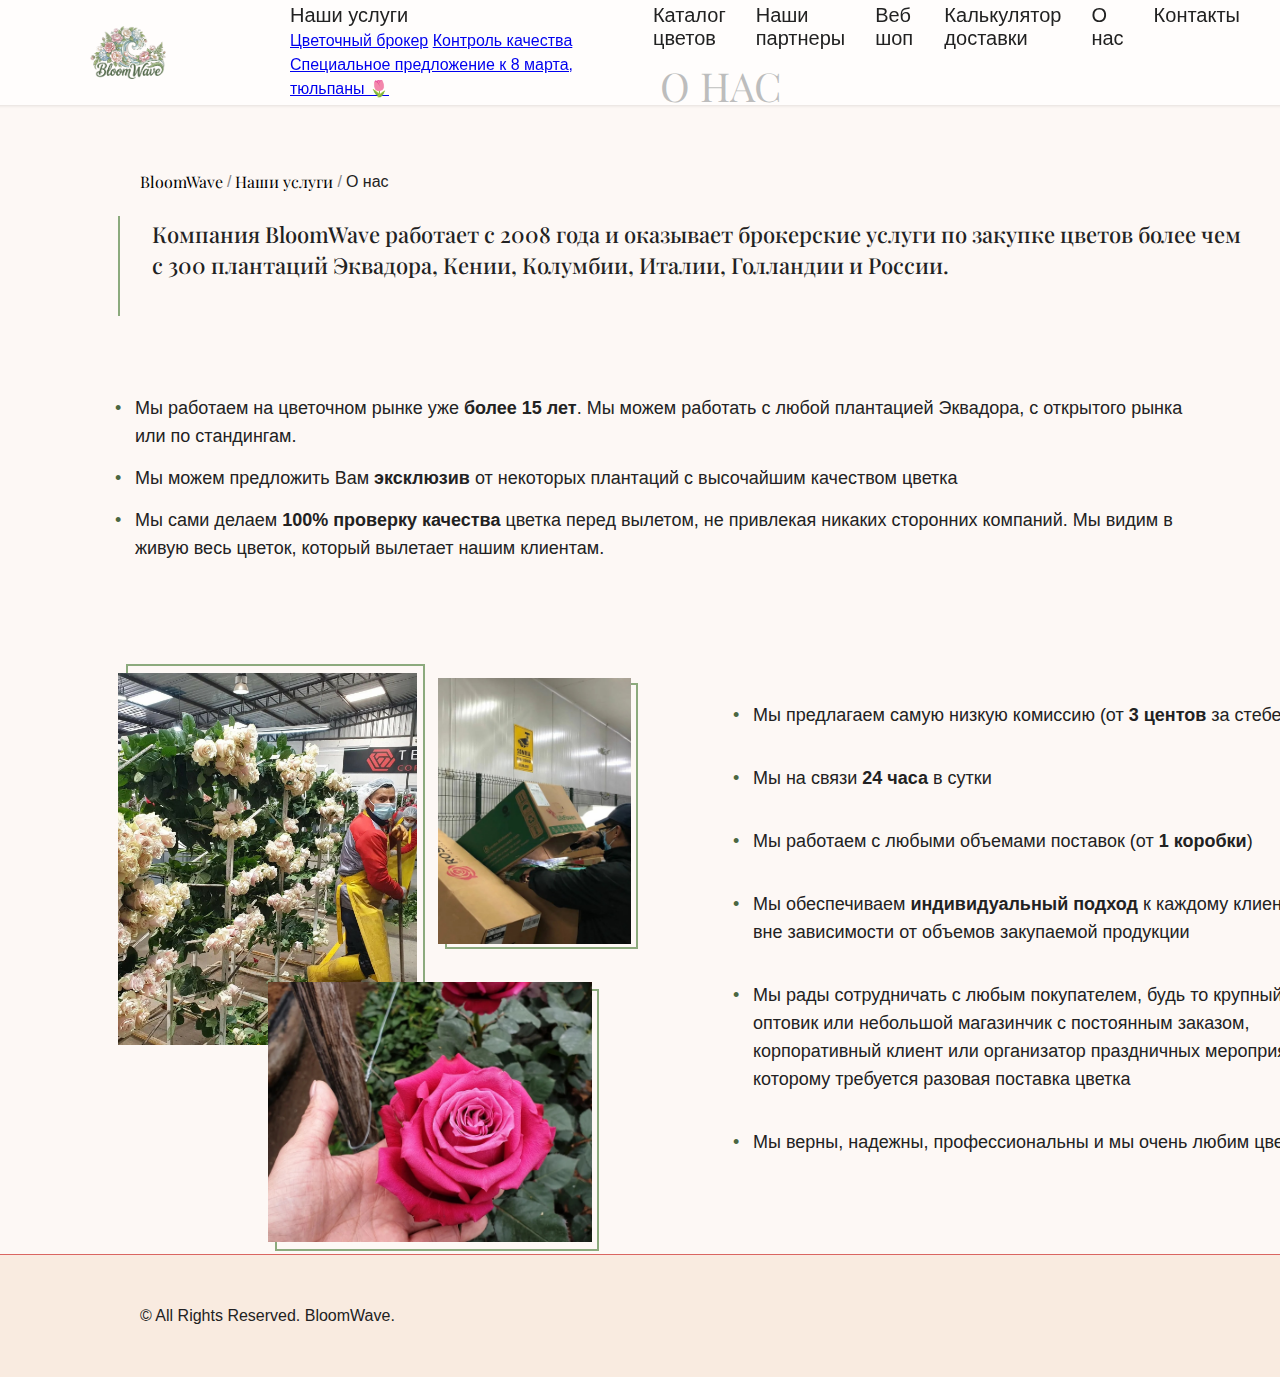
<file: about.html>
<!DOCTYPE html>
<html lang="ru">

<head>
    <meta charset="UTF-8">
    <meta name="viewport" content="width=device-width, initial-scale=1.0">
    <title>О нас - BloomWave</title>
    <link rel="preconnect" href="https://fonts.googleapis.com">
    <link rel="preconnect" href="https://fonts.gstatic.com" crossorigin>
    <link rel="preconnect" href="https://www.figma.com">
    <link rel="dns-prefetch" href="https://www.figma.com">
    <link href="https://fonts.googleapis.com/css2?family=Playfair+Display:wght@400;500;600;700&display=swap"
        rel="stylesheet">
    <link rel="stylesheet" href="styles.css?v=10">
    <link rel="stylesheet" href="catalog.css">
    <style>
        /* About Page Specific Styles */
        .about-container {
            width: 1440px;
            margin: 0 auto;
            background: #FDF8F5;
            min-height: 100vh;
            padding-top: 110px;
        }

        .about-title {
            font-family: 'Playfair Display', serif;
            font-size: 40px;
            font-weight: 400;
            text-transform: uppercase;
            color: #222;
            text-align: center;
            padding: 30px 0;
        }

        /* Main Content Section */
        .about-main {
            position: relative;
            width: 1440px;
            min-height: 1060px;
            padding: 25px 0;
        }

        .about-intro {
            position: absolute;
            top: 25px;
            left: 152px;
            width: 1100px;
        }

        .about-intro-text {
            font-family: 'Playfair Display', serif;
            font-size: 22px;
            line-height: 31px;
            color: #222;
            font-weight: 500;
        }

        .about-vertical-divider {
            position: absolute;
            top: 22px;
            left: 118px;
            width: 2px;
            height: 100px;
            background: #8CAA7D;
        }

        .about-list-left {
            position: absolute;
            top: 200px;
            left: 115px;
            width: 1100px;
        }

        .about-list-item {
            font-family: Arial, sans-serif;
            font-size: 18px;
            line-height: 28px;
            color: #222;
            margin-bottom: 14px;
            padding-left: 20px;
            position: relative;
        }

        .about-list-item::before {
            content: "•";
            position: absolute;
            left: 0;
            color: #4A6741;
        }

        .about-list-item strong {
            font-weight: 700;
        }

        /* Right side list */
        .about-list-right {
            position: absolute;
            top: 507px;
            left: 733px;
            width: 592px;
        }

        .about-list-right .about-list-item {
            margin-bottom: 35px;
        }

        /* Images */
        .about-image-left {
            position: absolute;
            top: 479px;
            left: 118px;
            width: 299px;
            height: 372px;
            overflow: hidden;
        }

        .about-image-left img {
            width: 100%;
            height: 100%;
            object-fit: cover;
        }

        .about-image-left-border {
            position: absolute;
            top: 470px;
            left: 126px;
            width: 299px;
            height: 372px;
            border: 2px solid #8CAA7D;
        }

        .about-image-small {
            position: absolute;
            top: 484px;
            left: 438px;
            width: 193px;
            height: 266px;
            overflow: hidden;
        }

        .about-image-small img {
            width: 100%;
            height: 100%;
            object-fit: cover;
        }

        .about-image-small-border {
            position: absolute;
            top: 489px;
            left: 445px;
            width: 193px;
            height: 266px;
            border: 2px solid #8CAA7D;
        }

        .about-image-bottom {
            position: absolute;
            top: 788px;
            left: 268px;
            width: 324px;
            height: 260px;
            overflow: hidden;
        }

        .about-image-bottom img {
            width: 100%;
            height: 100%;
            object-fit: cover;
        }

        .about-image-bottom-border {
            position: absolute;
            top: 795px;
            left: 275px;
            width: 324px;
            height: 262px;
            border: 2px solid #8CAA7D;
        }

        /* Footer */
        .about-footer {
            margin-top: 0;
        }
    </style>
</head>

<body>
    <div class="page">
        <!-- Header -->
        <header class="header">
            <div class="header-container">
                <a href="index.html" class="logo">
                    <img src="logo-trimmed.png" alt="BloomWave"
                        class="logo-img">
                </a>
                <nav class="nav">
                    <div class="nav-dropdown">
                        <a href="index.html#services" class="nav-link nav-link-dropdown">Наши услуги</a>
                        <div class="dropdown-menu">
                            <a href="#" class="dropdown-item">Цветочный
                                брокер</a>
                            <a href="quality-control.html" class="dropdown-item">Контроль качества</a>
                            <a href="tulips.html" class="dropdown-item">Специальное
                                предложение к 8 марта, тюльпаны 🌷</a>
                        </div>
                    </div>
                    <a href="flowercatalog.html" class="nav-link">Каталог цветов</a>
                    <a href="plantations.html" class="nav-link">Наши партнеры</a>
                    <a href="https://shop.floraplaza.nl/floraplaza/nl/EUR/login" class="nav-link">Веб шоп</a>
                    <a href="calculator.html" class="nav-link">Калькулятор доставки</a>
                    <a href="about.html" class="nav-link nav-link-active">О нас</a>
                    <a href="contacts.html" class="nav-link">Контакты</a>
                </nav>
            </div>
        </header>

        <div class="about-container">
            <!-- Breadcrumbs -->
            <div class="breadcrumbs" style="padding: 60px 0 0 140px;">
                <a href="index.html" class="breadcrumb-link">BloomWave</a>
                <span class="breadcrumb-separator">/</span>
                <a href="index.html#services" class="breadcrumb-link">Наши услуги</a>
                <span class="breadcrumb-separator">/</span>
                <span class="breadcrumb-current">О нас</span>
            </div>

            <!-- Title -->
            <h1 class="about-title">О нас</h1>

            <!-- Main Content -->
            <div class="about-main">
                <!-- Vertical Divider -->
                <div class="about-vertical-divider"></div>

                <!-- Intro Text -->
                <div class="about-intro">
                    <p class="about-intro-text">
                        Компания BloomWave работает с 2008 года и оказывает брокерские услуги по закупке цветов более
                        чем с 300 плантаций Эквадора, Кении, Колумбии, Италии, Голландии и России.
                    </p>
                </div>

                <!-- Left List -->
                <div class="about-list-left">
                    <div class="about-list-item">
                        Мы работаем на цветочном рынке уже <strong>более 15 лет</strong>. Мы можем работать с любой
                        плантацией Эквадора, с открытого рынка или по стандингам.
                    </div>
                    <div class="about-list-item">
                        Мы можем предложить Вам <strong>эксклюзив</strong> от некоторых плантаций с высочайшим качеством
                        цветка
                    </div>
                    <div class="about-list-item">
                        Мы сами делаем <strong>100% проверку качества</strong> цветка перед вылетом, не привлекая
                        никаких сторонних компаний. Мы видим в живую весь цветок, который вылетает нашим клиентам.
                    </div>
                </div>

                <!-- Images -->
                <div class="about-image-left-border"></div>
                <div class="about-image-left">
                    <img loading="lazy" src="assets/964cd1c6-e17c-4250-80c5-ca861b9d0861.png" alt="Розы">
                </div>

                <div class="about-image-small-border"></div>
                <div class="about-image-small">
                    <img loading="lazy" src="assets/ab8d240c-8b0e-4f3a-a8ec-fcbe7791a62b.png" alt="Роза">
                </div>

                <div class="about-image-bottom-border"></div>
                <div class="about-image-bottom">
                    <img loading="lazy" src="assets/5c54afcc-6619-44a9-b3c8-eba9af9bf240.png" alt="Цветы">
                </div>

                <!-- Right List -->
                <div class="about-list-right">
                    <div class="about-list-item">
                        Мы предлагаем самую низкую комиссию (от <strong>3 центов</strong> за стебель)
                    </div>
                    <div class="about-list-item">
                        Мы на связи <strong>24 часа</strong> в сутки
                    </div>
                    <div class="about-list-item">
                        Мы работаем с любыми объемами поставок (от <strong>1 коробки</strong>)
                    </div>
                    <div class="about-list-item">
                        Мы обеспечиваем <strong>индивидуальный подход</strong> к каждому клиенту вне зависимости от
                        объемов закупаемой продукции
                    </div>
                    <div class="about-list-item">
                        Мы рады сотрудничать с любым покупателем, будь то крупный оптовик или небольшой магазинчик с
                        постоянным заказом, корпоративный клиент или организатор праздничных мероприятий, которому
                        требуется разовая поставка цветка
                    </div>
                    <div class="about-list-item">
                        Мы верны, надежны, профессиональны и мы очень любим цветы!
                    </div>
                </div>
            </div>

        </div>

        <!-- Footer -->
        <footer class="footer about-footer">
            <div class="footer-content">
                <p class="footer-copy">© All Rights Reserved. BloomWave.</p>
            </div>
        </footer>
    </div>

    <script src="script.js"></script>
</body>

</html>
</file>
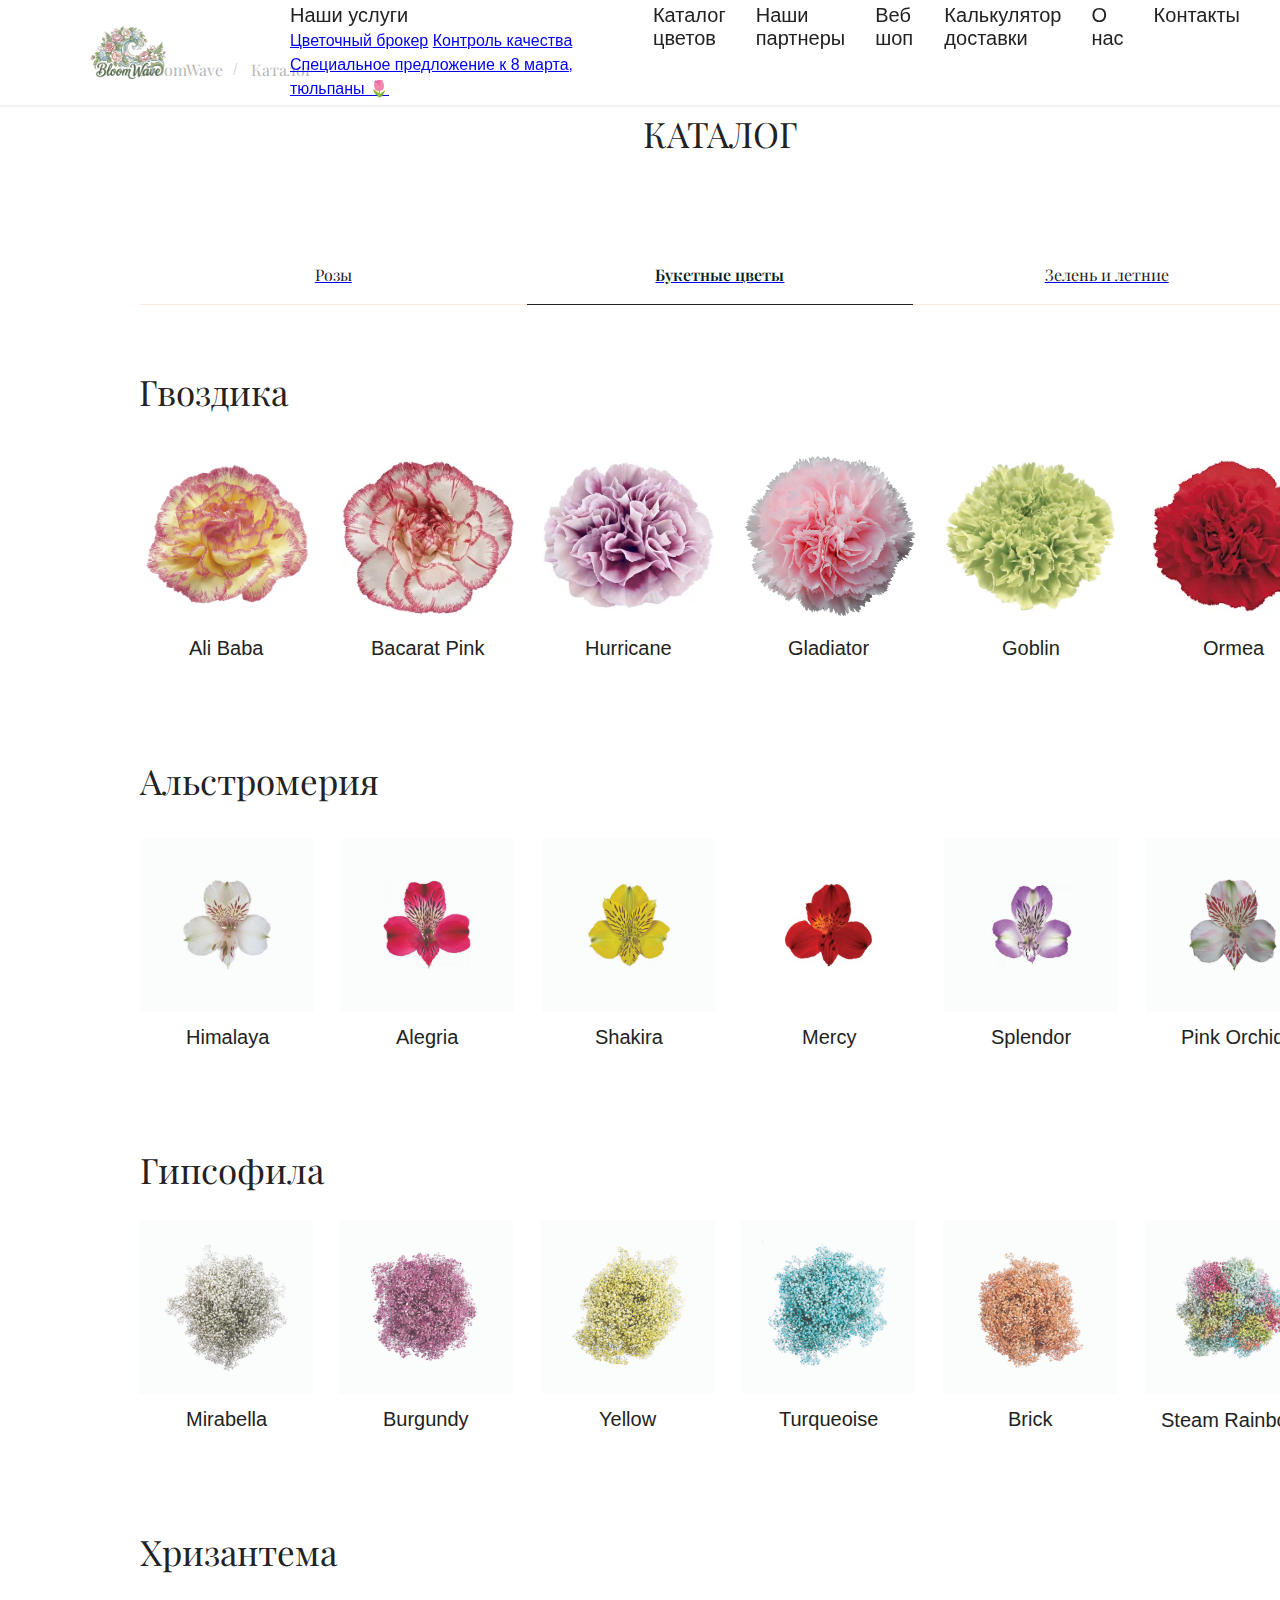
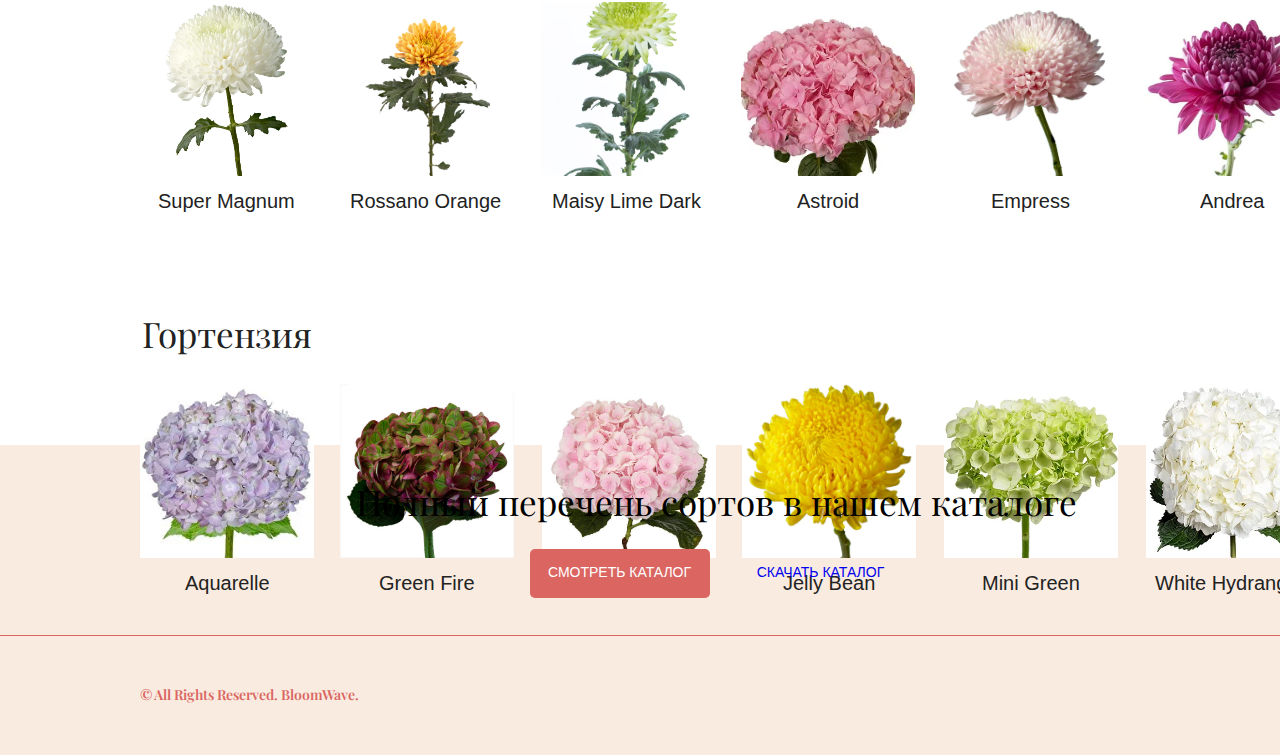
<file: bouquetflowers.html>
<!DOCTYPE html>
<html lang="ru">

<head>
    <meta charset="UTF-8">
    <meta name="viewport" content="width=1440">
    <title>Букетные цветы - Каталог - BloomWave</title>
    <link rel="preconnect" href="https://fonts.googleapis.com">
    <link rel="preconnect" href="https://fonts.gstatic.com" crossorigin>
    <link rel="preconnect" href="https://www.figma.com">
    <link rel="dns-prefetch" href="https://www.figma.com">
    <link href="https://fonts.googleapis.com/css2?family=Playfair+Display:wght@400;500;600&display=swap"
        rel="stylesheet">
    <link rel="stylesheet" href="styles.css">
    <link rel="stylesheet" href="catalog.css">
</head>

<body>
    <div class="page">
        <!-- Header -->
        <header class="header">
            <div class="header-container">
                <a href="index.html" class="logo">
                    <img src="logo-trimmed.png" alt="BloomWave"
                        class="logo-img">
                </a>
                <nav class="nav">
                    <div class="nav-dropdown">
                        <a href="index.html#services" class="nav-link nav-link-dropdown">Наши услуги</a>
                        <div class="dropdown-menu">
                            <a href="#" class="dropdown-item">Цветочный брокер</a>
                            <a href="quality-control.html" class="dropdown-item">Контроль качества</a>
                            <a href="tulips.html" class="dropdown-item">Специальное предложение к 8 марта, тюльпаны 🌷</a>
                        </div>
                    </div>
                    <a href="flowercatalog.html" class="nav-link nav-link-active">Каталог цветов</a>
                    <a href="plantations.html" class="nav-link">Наши партнеры</a>
                    <a href="https://shop.floraplaza.nl/floraplaza/nl/EUR/login" class="nav-link">Веб шоп</a>
                    <a href="calculator.html" class="nav-link">Калькулятор доставки</a>
                    <a href="about.html" class="nav-link">О нас</a>
                    <a href="contacts.html" class="nav-link">Контакты</a>
                </nav>
            </div>
        </header>

        <!-- Main Content -->
        <div class="catalog-container">
            <!-- Breadcrumbs Section -->
            <div class="breadcrumbs-section">
                <div class="breadcrumbs">
                    <div class="breadcrumb-item">
                        <a href="index.html" class="breadcrumb-link">BloomWave</a>
                        <span class="breadcrumb-separator">/</span>
                    </div>
                    <a href="flowercatalog.html" class="breadcrumb-link">Каталог</a>
                </div>
            </div>

            <!-- Title Section -->
            <div class="catalog-title-section">
                <div class="catalog-title-wrapper">
                    <h1 class="catalog-title">Каталог</h1>
                </div>
            </div>

            <!-- Tabs -->
            <div class="tabs-section">
                <div class="tabs-list">
                    <a href="flowercatalog.html" class="tab">
                        <span class="tab-text">Розы</span>
                    </a>
                    <a href="bouquetflowers.html" class="tab tab-active">
                        <span class="tab-text tab-text-active">Букетные цветы</span>
                    </a>
                    <a href="greenery.html" class="tab">
                        <span class="tab-text">Зелень и летние</span>
                    </a>
                </div>
            </div>

            <!-- Tab Panel -->
            <div class="tabpanel tabpanel-bouquet">
                <!-- Гвоздика -->
                <h2 class="section-title section-title-1">Гвоздика</h2>

                <!-- Row 1 - Гвоздика - 6 flowers -->
                <div class="rose-card" style="left: 140px; top: 144px;">
                    <img loading="lazy" src="assets/5c2e3ea4-32c6-44b5-b2f0-c742d3c470fd.png" alt="Ali Baba"
                        class="rose-img">
                </div>
                <span class="rose-name" style="left: 189px; top: 328px;">Ali Baba</span>

                <div class="rose-card" style="left: 341px; top: 144px;">
                    <img loading="lazy" src="assets/c4877c6b-3bd7-4fbd-8da8-2042a3e7bb67.png"
                        alt="Bacarat Pink" class="rose-img">
                </div>
                <span class="rose-name" style="left: 371px; top: 328px;">Bacarat Pink</span>

                <div class="rose-card" style="left: 542px; top: 144px;">
                    <img loading="lazy" src="assets/d4823d56-2eb5-4ecb-9cbd-2ee2f94596e1.png" alt="Hurricane"
                        class="rose-img">
                </div>
                <span class="rose-name" style="left: 585px; top: 328px;">Hurricane</span>

                <div class="rose-card" style="left: 743px; top: 144px;">
                    <img loading="lazy" src="assets/01a8053a-451a-49fb-855f-f36d5de0ab02.png" alt="Gladiator"
                        class="rose-img">
                </div>
                <span class="rose-name" style="left: 788px; top: 328px;">Gladiator</span>

                <div class="rose-card" style="left: 944px; top: 144px;">
                    <img loading="lazy" src="assets/417b6763-e6dd-4e55-b381-9024847e3e55.png" alt="Goblin"
                        class="rose-img">
                </div>
                <span class="rose-name" style="left: 1002px; top: 328px;">Goblin</span>

                <div class="rose-card" style="left: 1146px; top: 144px;">
                    <img loading="lazy" src="assets/ee888f35-cf2c-41b2-80a0-6205323b6b4f.png" alt="Ormea"
                        class="rose-img">
                </div>
                <span class="rose-name" style="left: 1203px; top: 328px;">Ormea</span>

                <!-- Альстромерия -->
                <h2 class="section-title" style="left: 140px; top: 449px;">Альстромерия</h2>

                <!-- Row 2 - Альстромерия - 6 flowers -->
                <div class="rose-card" style="left: 140px; top: 533px;">
                    <img loading="lazy" src="assets/004d4187-dfd2-45c1-9288-f87a9bdbc1a5.png" alt="Himalaya"
                        class="rose-img">
                </div>
                <span class="rose-name" style="left: 186px; top: 717px;">Himalaya</span>

                <div class="rose-card" style="left: 340px; top: 533px;">
                    <img loading="lazy" src="assets/1d1b2677-111f-4c0c-bd58-621b88ff35b4.png" alt="Alegria"
                        class="rose-img">
                </div>
                <span class="rose-name" style="left: 396px; top: 717px;">Alegria</span>

                <div class="rose-card" style="left: 542px; top: 533px;">
                    <img loading="lazy" src="assets/5c3756b5-f4f5-4ada-a4dc-7fcd0be1e673.png" alt="Shakira"
                        class="rose-img">
                </div>
                <span class="rose-name" style="left: 595px; top: 717px;">Shakira</span>

                <div class="rose-card" style="left: 742px; top: 533px;">
                    <img loading="lazy" src="assets/a432f8b3-e696-4308-93c9-eb7d5ae3b30f.png" alt="Mercy"
                        class="rose-img">
                </div>
                <span class="rose-name" style="left: 802px; top: 717px;">Mercy</span>

                <div class="rose-card" style="left: 944px; top: 533px;">
                    <img loading="lazy" src="assets/979a4e49-d25e-46c4-8041-9df45065b5b6.png" alt="Splendor"
                        class="rose-img">
                </div>
                <span class="rose-name" style="left: 991px; top: 717px;">Splendor</span>

                <div class="rose-card" style="left: 1146px; top: 533px;">
                    <img loading="lazy" src="assets/a8ffdd7e-4aba-4cb8-a285-3c3ef19b5f58.png"
                        alt="Pink Orchid" class="rose-img">
                </div>
                <span class="rose-name" style="left: 1181px; top: 717px;">Pink Orchid</span>

                <!-- Гипсофила -->
                <h2 class="section-title" style="left: 140px; top: 838px;">Гипсофила</h2>

                <!-- Row 3 - Гипсофила - 6 flowers -->
                <div class="rose-card" style="left: 139px; top: 915px;">
                    <img loading="lazy" src="assets/505c5469-5d95-4264-a9ea-a5399d8834c7.png" alt="Mirabella"
                        class="rose-img">
                </div>
                <span class="rose-name" style="left: 186px; top: 1099px;">Mirabella</span>

                <div class="rose-card" style="left: 339px; top: 915px;">
                    <img loading="lazy" src="assets/097682c7-de4c-4ca1-9fcf-f885f243c139.png" alt="Burgundy"
                        class="rose-img">
                </div>
                <span class="rose-name" style="left: 383px; top: 1099px;">Burgundy</span>

                <div class="rose-card" style="left: 541px; top: 915px;">
                    <img loading="lazy" src="assets/aecbec34-9555-42ae-b38c-ce2c60e145c3.png" alt="Yellow"
                        class="rose-img">
                </div>
                <span class="rose-name" style="left: 599px; top: 1099px;">Yellow</span>

                <div class="rose-card" style="left: 741px; top: 915px;">
                    <img loading="lazy" src="assets/d44dbdb3-df62-418b-84c0-7c2a7ad29a92.png" alt="Turqueoise"
                        class="rose-img">
                </div>
                <span class="rose-name" style="left: 779px; top: 1099px;">Turqueoise</span>

                <div class="rose-card" style="left: 943px; top: 915px;">
                    <img loading="lazy" src="assets/505dbabe-eae1-4f82-a82d-4758850f4a34.png" alt="Brick"
                        class="rose-img">
                </div>
                <span class="rose-name" style="left: 1008px; top: 1099px;">Brick</span>

                <div class="rose-card" style="left: 1145px; top: 915px;">
                    <img loading="lazy" src="assets/19a6df86-8c26-4b95-897b-0752e31eebfb.png"
                        alt="Steam Rainbow" class="rose-img">
                </div>
                <span class="rose-name" style="left: 1161px; top: 1100px;">Steam Rainbow</span>

                <!-- Хризантема -->
                <h2 class="section-title" style="left: 140px; top: 1220px;">Хризантема</h2>

                <!-- Row 4 - Хризантема - 6 flowers -->
                <div class="rose-card" style="left: 139px; top: 1297px;">
                    <img loading="lazy" src="assets/93499490-77c4-4111-9d96-e820b0012ac8.png"
                        alt="Super Magnum" class="rose-img">
                </div>
                <span class="rose-name" style="left: 158px; top: 1481px;">Super Magnum</span>

                <div class="rose-card" style="left: 339px; top: 1297px;">
                    <img loading="lazy" src="assets/e57714d1-87db-46f4-a62b-e4f725f943a6.png"
                        alt="Rossano Orange" class="rose-img">
                </div>
                <span class="rose-name" style="left: 350px; top: 1481px;">Rossano Orange</span>

                <div class="rose-card" style="left: 541px; top: 1297px;">
                    <img loading="lazy" src="assets/abed8a48-02c0-475d-9ca5-a87fcceebdfa.png"
                        alt="Maisy Lime Dark" class="rose-img">
                </div>
                <span class="rose-name" style="left: 552px; top: 1481px;">Maisy Lime Dark</span>

                <div class="rose-card" style="left: 741px; top: 1297px;">
                    <img loading="lazy" src="assets/c2770230-5a02-4c86-9b09-87ad2134c0d7.png" alt="Astroid"
                        class="rose-img">
                </div>
                <span class="rose-name" style="left: 797px; top: 1481px;">Astroid</span>

                <div class="rose-card" style="left: 943px; top: 1297px;">
                    <img loading="lazy" src="assets/978dc45d-eb8c-4425-bf46-e6c5eb948b1a.png" alt="Empress"
                        class="rose-img">
                </div>
                <span class="rose-name" style="left: 991px; top: 1481px;">Empress</span>

                <div class="rose-card" style="left: 1145px; top: 1297px;">
                    <img loading="lazy" src="assets/cc7002d6-72a4-41af-99a8-c3be3b2cff40.png" alt="Andrea"
                        class="rose-img">
                </div>
                <span class="rose-name" style="left: 1200px; top: 1481px;">Andrea</span>

                <!-- Гортензия -->
                <h2 class="section-title" style="left: 142px; top: 1602px;">Гортензия</h2>

                <!-- Row 5 - Гортензия - 6 flowers -->
                <div class="rose-card" style="left: 140px; top: 1679px;">
                    <img loading="lazy" src="assets/a898b646-224c-458a-9de3-98225a2fd923.png" alt="Aquarelle"
                        class="rose-img">
                </div>
                <span class="rose-name" style="left: 185px; top: 1863px;">Aquarelle</span>

                <div class="rose-card" style="left: 340px; top: 1679px;">
                    <img loading="lazy" src="assets/e4951ad6-0b5c-469a-8ea6-19083d0ffea1.png" alt="Green Fire"
                        class="rose-img">
                </div>
                <span class="rose-name" style="left: 379px; top: 1863px;">Green Fire</span>

                <div class="rose-card" style="left: 542px; top: 1679px;">
                    <img loading="lazy" src="assets/ff75ef98-a690-4878-965c-3aa5e55d8ef8.png" alt="High five"
                        class="rose-img">
                </div>
                <span class="rose-name" style="left: 590px; top: 1863px;">High five</span>

                <div class="rose-card" style="left: 742px; top: 1679px;">
                    <img loading="lazy" src="assets/66a5bf29-af34-4bd3-af79-29a79d04059a.png" alt="Jelly Bean"
                        class="rose-img">
                </div>
                <span class="rose-name" style="left: 783px; top: 1863px;">Jelly Bean</span>

                <div class="rose-card" style="left: 944px; top: 1679px;">
                    <img loading="lazy" src="assets/4103d7b1-6bde-413b-acf0-1dac24c03253.png" alt="Mini Green"
                        class="rose-img">
                </div>
                <span class="rose-name" style="left: 982px; top: 1863px;">Mini Green</span>

                <div class="rose-card" style="left: 1146px; top: 1679px;">
                    <img loading="lazy" src="assets/86420010-c436-4c83-ac5e-6c9276aece01.png"
                        alt="White Hydrangea" class="rose-img">
                </div>
                <span class="rose-name" style="left: 1155px; top: 1863px;">White Hydrangea</span>
            </div>

            <!-- CTA Section -->
            <div class="cta-section">
                <div class="cta-content">
                    <h2 class="cta-title">Полный перечень сортов в нашем каталоге</h2>
                    <div class="cta-buttons">
                        <a href="https://www.dropbox.com/sh/x9b4lfkwvrtmjgz/AAD2f5t-u6eqsEGXaYxAYqAca?dl=0"
                            class="btn btn-primary">СМОТРЕТЬ КАТАЛОГ</a>
                        <a href="https://www.dropbox.com/sh/x9b4lfkwvrtmjgz/AAD2f5t-u6eqsEGXaYxAYqAca?dl=0"
                            class="btn btn-secondary">СКАЧАТЬ КАТАЛОГ</a>
                    </div>
                </div>
            </div>
        </div>

        <!-- Footer -->
        <footer class="footer footer-catalog">
            <div class="footer-content">
                <p class="footer-copyright">© All Rights Reserved. BloomWave.</p>
            </div>
        </footer>
    </div>
</body>

</html>
</file>
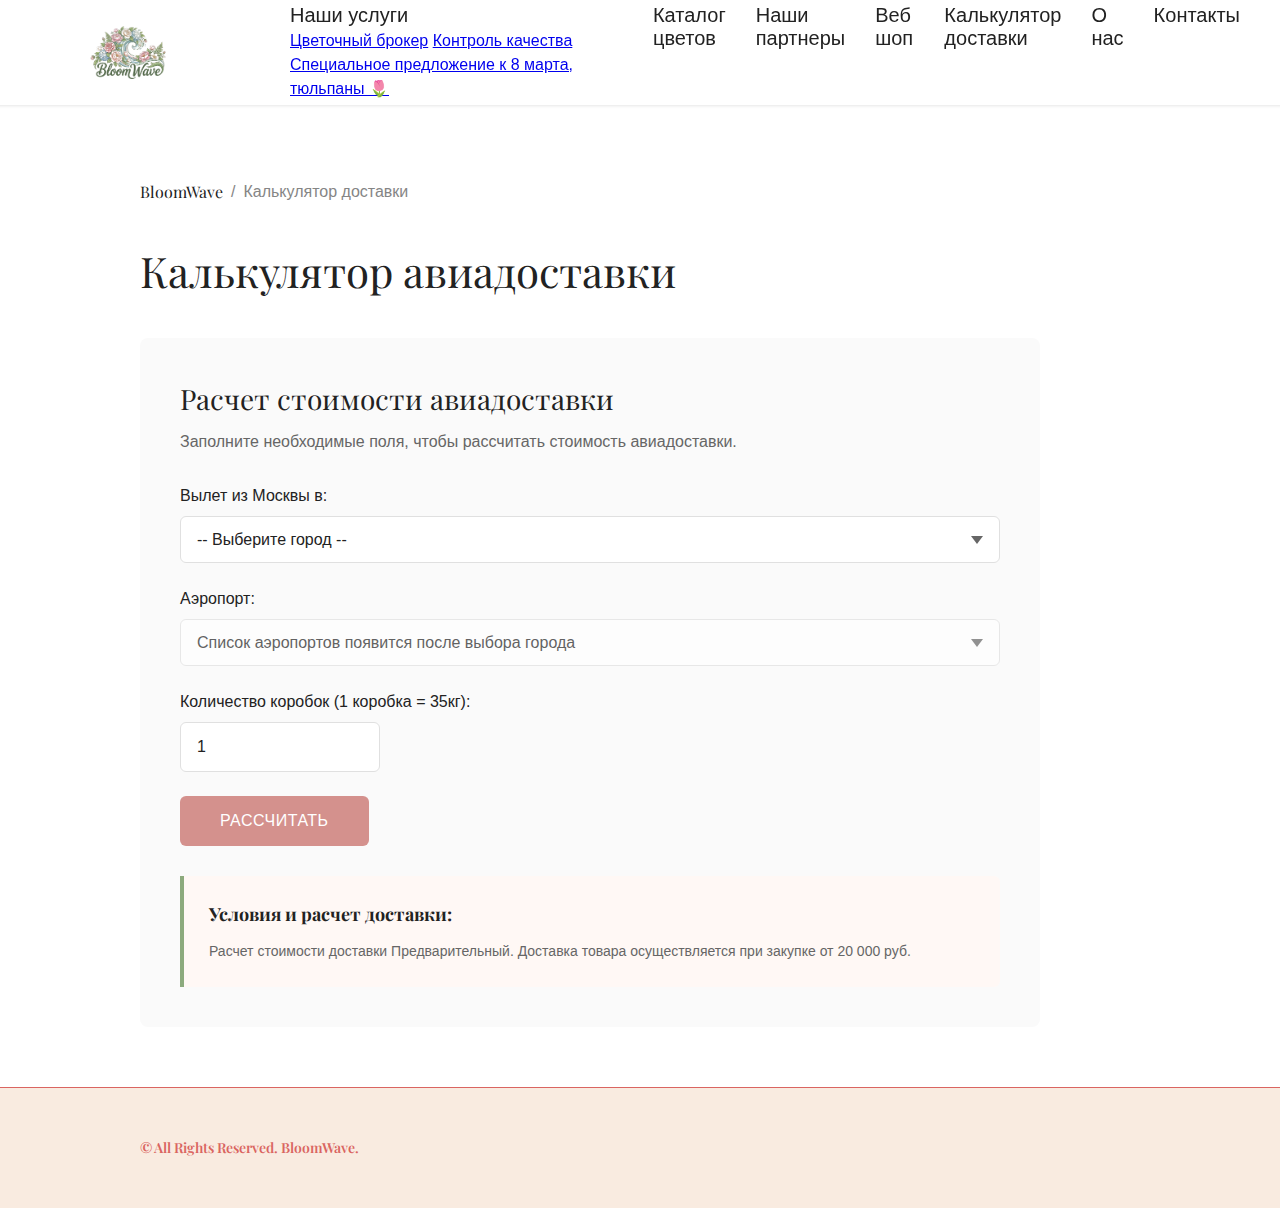
<file: calculator.html>
<!DOCTYPE html>
<html lang="ru">

<head>
    <meta charset="UTF-8">
    <meta name="viewport" content="width=1440">
    <title>Калькулятор доставки - BloomWave</title>
    <link rel="preconnect" href="https://fonts.googleapis.com">
    <link rel="preconnect" href="https://fonts.gstatic.com" crossorigin>
    <link rel="preconnect" href="https://www.figma.com">
    <link rel="dns-prefetch" href="https://www.figma.com">
    <link href="https://fonts.googleapis.com/css2?family=Playfair+Display:wght@400;500;600&display=swap"
        rel="stylesheet">
    <link rel="stylesheet" href="styles.css">
    <link rel="stylesheet" href="catalog.css">
    <style>
        .calculator-container {
            width: 1440px;
            margin: 0 auto;
            background-color: #fff;
            padding-top: 140px;
        }

        .calculator-header {
            padding: 40px 140px 30px;
        }

        .calculator-title {
            font-family: 'Playfair Display', serif;
            font-weight: 400;
            font-size: 42px;
            line-height: 54px;
            color: #222222;
            margin: 0 0 10px;
        }

        .calculator-breadcrumbs {
            display: flex;
            align-items: center;
            gap: 8px;
            margin-bottom: 40px;
        }

        .calculator-breadcrumbs a {
            font-family: 'Playfair Display', serif;
            font-size: 16px;
            color: #222222;
            text-decoration: none;
        }

        .calculator-breadcrumbs a:hover {
            text-decoration: underline;
        }

        .calculator-breadcrumbs span {
            color: #858585;
        }

        .calculator-content {
            padding: 0 140px 60px;
        }

        .calculator-form-wrapper {
            background: #FAFAFA;
            border-radius: 8px;
            padding: 40px;
            max-width: 900px;
        }

        .form-title {
            font-family: 'Playfair Display', serif;
            font-weight: 400;
            font-size: 28px;
            color: #222222;
            margin: 0 0 10px;
        }

        .form-subtitle {
            font-family: 'Arial', sans-serif;
            font-size: 16px;
            color: #666666;
            margin: 0 0 30px;
        }

        .form-group {
            margin-bottom: 24px;
        }

        .form-label {
            display: block;
            font-family: 'Arial', sans-serif;
            font-size: 16px;
            color: #222222;
            margin-bottom: 8px;
        }

        .form-select,
        .form-input {
            width: 100%;
            padding: 14px 16px;
            font-family: 'Arial', sans-serif;
            font-size: 16px;
            color: #222222;
            border: 1px solid #E0E0E0;
            border-radius: 6px;
            background-color: #FFFFFF;
            outline: none;
            transition: border-color 0.3s;
            box-sizing: border-box;
        }

        .form-select:focus,
        .form-input:focus {
            border-color: #8CAA7D;
        }

        .form-select {
            cursor: pointer;
            appearance: none;
            background-image: url("data:image/svg+xml,%3Csvg xmlns='http://www.w3.org/2000/svg' width='12' height='8' viewBox='0 0 12 8'%3E%3Cpath fill='%23666' d='M6 8L0 0h12z'/%3E%3C/svg%3E");
            background-repeat: no-repeat;
            background-position: right 16px center;
            padding-right: 40px;
        }

        .form-input {
            max-width: 200px;
        }

        .form-hint {
            font-family: 'Arial', sans-serif;
            font-size: 14px;
            color: #888888;
            margin-top: 6px;
        }

        .btn-calculate {
            display: inline-block;
            padding: 16px 40px;
            background-color: #D4918D;
            color: #FFFFFF;
            font-family: 'Arial', sans-serif;
            font-size: 16px;
            font-weight: 500;
            text-transform: uppercase;
            letter-spacing: 0.5px;
            border: none;
            border-radius: 6px;
            cursor: pointer;
            transition: background-color 0.3s, transform 0.2s;
        }

        .btn-calculate:hover {
            background-color: #C45550;
        }

        .btn-calculate:active {
            transform: scale(0.98);
        }

        .result-section {
            margin-top: 40px;
            padding-top: 30px;
            border-top: 1px solid #E0E0E0;
            display: none;
        }

        .result-section.active {
            display: block;
        }

        .result-summary {
            font-family: 'Arial', sans-serif;
            font-size: 16px;
            color: #2E7D32;
            margin-bottom: 20px;
            padding: 15px;
            background: #E8F5E9;
            border-radius: 6px;
        }

        .result-title {
            font-family: 'Playfair Display', serif;
            font-weight: 400;
            font-size: 20px;
            color: #222222;
            margin: 0 0 15px;
        }

        .result-table {
            width: 100%;
            border-collapse: collapse;
            margin-bottom: 20px;
        }

        .result-table th,
        .result-table td {
            padding: 12px 15px;
            text-align: left;
            border-bottom: 1px solid #E0E0E0;
            font-family: 'Arial', sans-serif;
            font-size: 15px;
        }

        .result-table th {
            background: #F5F5F5;
            font-weight: 600;
            color: #333;
        }

        .result-table td:last-child {
            text-align: right;
            font-weight: 500;
        }

        .result-table tr:last-child td {
            border-bottom: none;
            font-weight: 700;
            background: #FFF8F5;
        }

        .result-table tr:last-child td:last-child {
            color: #4A6741;
            font-size: 18px;
        }

        .info-section {
            margin-top: 30px;
            padding: 25px;
            background: #FFF8F5;
            border-left: 4px solid #8CAA7D;
            border-radius: 0 6px 6px 0;
        }

        .info-title {
            font-family: 'Playfair Display', serif;
            font-size: 18px;
            color: #222222;
            margin: 0 0 12px;
        }

        .info-text {
            font-family: 'Arial', sans-serif;
            font-size: 14px;
            color: #666666;
            line-height: 1.6;
            margin: 0;
        }

        .info-text ul {
            margin: 10px 0 0;
            padding-left: 20px;
        }

        .info-text li {
            margin-bottom: 6px;
        }

        .airport-hint {
            font-size: 13px;
            color: #888;
            margin-top: 4px;
        }
    </style>
</head>

<body>
    <div class="page">
        <!-- Header -->
        <header class="header">
            <div class="header-container">
                <a href="index.html" class="logo">
                    <img src="logo-trimmed.png" alt="BloomWave"
                        class="logo-img">
                </a>
                <nav class="nav">
                    <div class="nav-dropdown">
                        <a href="index.html#services" class="nav-link nav-link-dropdown">Наши услуги</a>
                        <div class="dropdown-menu">
                            <a href="#" class="dropdown-item">Цветочный брокер</a>
                            <a href="quality-control.html" class="dropdown-item">Контроль качества</a>
                            <a href="tulips.html" class="dropdown-item">Специальное предложение к 8 марта, тюльпаны 🌷</a>
                        </div>
                    </div>
                    <a href="flowercatalog.html" class="nav-link">Каталог цветов</a>
                    <a href="plantations.html" class="nav-link">Наши партнеры</a>
                    <a href="https://shop.floraplaza.nl/floraplaza/nl/EUR/login" class="nav-link">Веб шоп</a>
                    <a href="calculator.html" class="nav-link nav-link-active">Калькулятор доставки</a>
                    <a href="about.html" class="nav-link">О нас</a>
                    <a href="contacts.html" class="nav-link">Контакты</a>
                </nav>
            </div>
        </header>

        <!-- Calculator Content -->
        <div class="calculator-container">
            <div class="calculator-header">
                <div class="calculator-breadcrumbs">
                    <a href="index.html">BloomWave</a>
                    <span>/</span>
                    <span>Калькулятор доставки</span>
                </div>
                <h1 class="calculator-title">Калькулятор авиадоставки</h1>
            </div>

            <div class="calculator-content">
                <div class="calculator-form-wrapper">
                    <h2 class="form-title">Расчет стоимости авиадоставки</h2>
                    <p class="form-subtitle">Заполните необходимые поля, чтобы рассчитать стоимость авиадоставки.</p>

                    <form id="calculatorForm">
                        <div class="form-group">
                            <label class="form-label">Вылет из Москвы в:</label>
                            <select class="form-select" id="citySelect" required>
                                <option value="">-- Выберите город --</option>
                            </select>
                        </div>

                        <div class="form-group">
                            <label class="form-label">Аэропорт:</label>
                            <select class="form-select" id="airportSelect" disabled>
                                <option value="">Список аэропортов появится после выбора города</option>
                            </select>
                        </div>

                        <div class="form-group">
                            <label class="form-label">Количество коробок (1 коробка = 35кг):</label>
                            <input type="number" class="form-input" id="boxCount" min="1" max="100" value="1" required>
                        </div>

                        <button type="submit" class="btn-calculate">Рассчитать</button>
                    </form>

                    <div class="result-section" id="resultSection">
                        <p class="result-summary" id="resultSummary"></p>
                        
                        <h3 class="result-title">Детализация суммы доставки:</h3>
                        <table class="result-table">
                            <thead>
                                <tr>
                                    <th>№</th>
                                    <th>Услуга</th>
                                    <th>Стоимость, руб.</th>
                                </tr>
                            </thead>
                            <tbody id="resultTableBody">
                            </tbody>
                        </table>
                    </div>

                    <div class="info-section">
                        <h4 class="info-title">Условия и расчет доставки:</h4>
                        <p class="info-text">Расчет стоимости доставки Предварительный. Доставка товара осуществляется при закупке от 20 000 руб.</p>
                    </div>
                </div>
            </div>
        </div>

        <!-- Footer -->
        <footer class="footer footer-catalog">
            <div class="footer-content">
                <p class="footer-copyright">© All Rights Reserved. BloomWave.</p>
            </div>
        </footer>
    </div>

    <script>
        // REAL delivery data from floreville.ru - all 101 cities with airports and tariffs
        const deliveryData = {
            "Абакан": ["Шереметьево (СУ) - 173 руб./кг.", "Домодедово (С7) - 186 руб./кг."],
            "Актау": ["Шереметьево (СУ) - 136 руб./кг."],
            "Актобе": ["Шереметьево (СУ) - 136 руб./кг."],
            "Алматы": ["Шереметьево (СУ) - 236 руб./кг."],
            "Анадырь": ["Шереметьево (СУ) - 535 руб./кг."],
            "Апатиты": ["Домодедово (С7) - 127 руб./кг.", "Шереметьево (СУ) - 132 руб./кг."],
            "Архангельск": ["Шереметьево (5Н) - 120 руб./кг.", "Шереметьево (СУ) - 132 руб./кг."],
            "Астана": ["Шереметьево (СУ) - 238 руб./кг."],
            "Астрахань": ["Шереметьево (ДР) - 102 руб./кг.", "Шереметьево (СУ) - 118 руб./кг."],
            "Атырау": ["Шереметьево (СУ) - 136 руб./кг."],
            "Барнаул": ["Шереметьево (ДР) - 177 руб./кг.", "Шереметьево (СУ) - 184 руб./кг.", "Домодедово (У6) - 184 руб./кг.", "Домодедово (С7) - 192 руб./кг."],
            "Бишкек": ["Шереметьево (СУ) - 172 руб./кг."],
            "Благовещенск": ["Шереметьево (СУ) - 245 руб./кг.", "Домодедово (У6) - 268 руб./кг.", "Домодедово (С7) - 305 руб./кг."],
            "Благовещенск (экспресс)": ["Шереметьево (СУ) - 245 руб./кг.", "Домодедово (У6) - 268 руб./кг.", "Домодедово (С7) - 305 руб./кг."],
            "Братск": ["Домодедово (С7) - 327 руб./кг."],
            "Владивосток": ["Шереметьево (СУ) - 203 руб./кг."],
            "Владивосток (экспресс)": ["Шереметьево (СУ) - 203 руб./кг."],
            "Владикавказ": ["Внуково (ЮТ) - 100 руб./кг.", "Шереметьево (ДР) - 104 руб./кг.", "Домодедово (С7) - 108 руб./кг.", "Внуково (ДР) - 116 руб./кг.", "Домодедово (У6) - 122 руб./кг."],
            "Волгоград": ["Шереметьево (ДР) - 107 руб./кг.", "Домодедово (С7) - 115 руб./кг.", "Шереметьево (СУ) - 129 руб./кг."],
            "Горно-Алтайск": ["Домодедово (С7) - 192 руб./кг.", "Шереметьево (СУ) - 212 руб./кг."],
            "Грозный": ["Внуково (ЮТ) - 107 руб./кг.", "Домодедово (У6) - 113 руб./кг.", "Шереметьево (СУ) - 121 руб./кг."],
            "Екатеринбург": ["Внуково (ДР) - 116 руб./кг.", "Шереметьево (5Н) - 120 руб./кг.", "Домодедово (У6) - 125 руб./кг.", "Шереметьево (ДР) - 127 руб./кг.", "Шереметьево (СУ) - 131 руб./кг."],
            "Ереван": ["Шереметьево (СУ) - 150 руб./кг."],
            "Ижевск": ["Шереметьево (СУ) - 135 руб./кг.", "Домодедово (ИЖ) - 154 руб./кг."],
            "Иркутск": ["Шереметьево (ДР) - 242 руб./кг.", "Внуково (ДР) - 245 руб./кг.", "Домодедово (У6) - 253 руб./кг.", "Шереметьево (СУ) - 264 руб./кг.", "Домодедово (С7) - 322 руб./кг."],
            "Йошкар-Ола": ["Шереметьево (ДР) - 242 руб./кг.", "Внуково (ДР) - 245 руб./кг.", "Домодедово (У6) - 253 руб./кг.", "Шереметьево (СУ) - 264 руб./кг.", "Домодедово (С7) - 322 руб./кг."],
            "Казань": ["Шереметьево (ЕО) - 99 руб./кг.", "Шереметьево (5Н ДР) - 107 руб./кг.", "Домодедово (С7) - 108 руб./кг.", "Шереметьево (СУ) - 122 руб./кг."],
            "Калининград": ["Шереметьево (5Н) - 135 руб./кг.", "Домодедово (У6) - 150 руб./кг.", "Шереметьево (СУ) - 155 руб./кг.", "Внуково (ДР) - 161 руб./кг.", "Шереметьево (ДР) - 165 руб./кг.", "Домодедово (С7) - 187 руб./кг."],
            "Караганда": ["Шереметьево (СУ) - 179 руб./кг."],
            "Кемерово": ["Домодедово (С7) - 189 руб./кг.", "Шереметьево (СУ) - 234 руб./кг."],
            "Кзыл-Орда": ["Домодедово (С7) - 189 руб./кг.", "Шереметьево (СУ) - 234 руб./кг."],
            "Киров": ["Шереметьево (ДР) - 130 руб./кг."],
            "Когалым": ["Внуково (ЮТ) - 130 руб./кг."],
            "Костанай": ["Внуково (ЮТ) - 130 руб./кг."],
            "Краснодар": ["Внуково (ЮТ) - 93 руб./кг.", "Шереметьево (СУ) - 112 руб./кг.", "Домодедово (С7) - 112 руб./кг.", "Внуково (ДР) - 114 руб./кг.", "Домодедово (У6) - 120 руб./кг."],
            "Красноярск": ["Шереметьево (ДР) - 146 руб./кг.", "Внуково (ЮТ) - 147 руб./кг.", "Шереметьево (СУ) - 164 руб./кг.", "Домодедово (ТИ) - 170 руб./кг."],
            "Курган": ["Домодедово (ТИ) - 140 руб./кг."],
            "Магадан": ["Шереметьево (СУ) - 395 руб./кг."],
            "Магнитогорск": ["Шереметьево (СУ) - 154 руб./кг."],
            "Махачкала": ["Шереметьево (5Н ДР) - 102 руб./кг.", "Домодедово (С7) - 104 руб./кг.", "Внуково (ЮТ) - 105 руб./кг.", "Внуково (ДР) - 107 руб./кг.", "Шереметьево (СУ) - 118 руб./кг.", "Домодедово (ТИ) - 119 руб./кг.", "Домодедово (У6) - 140 руб./кг."],
            "Мин. Воды": ["Шереметьево (ДР) - 102 руб./кг.", "Шереметьево (СУ) - 118 руб./кг."],
            "Минводы": ["Внуково (ЮТ) - 99 руб./кг.", "Внуково (ДР) - 114 руб./кг."],
            "Минеральные Воды": ["Домодедово (С7) - 115 руб./кг.", "Домодедово (ТИ У6) - 117 руб./кг."],
            "Минск": ["Шереметьево (СУ) - 135 руб./кг."],
            "Мирный": ["Домодедово (ЯМ) - 530 руб./кг."],
            "Мирный (KJA)": ["Шереметьево (СУ) - 368 руб./кг."],
            "Мурманск": ["Шереметьево (5Н) - 118 руб./кг.", "Домодедово (С7) - 120 руб./кг.", "Шереметьево (ДР) - 124 руб./кг.", "Шереметьево (СУ) - 132 руб./кг."],
            "Надым": ["Домодедово (ЛА) - 307 руб./кг."],
            "Назрань (Магас)": ["Шереметьево (ДР) - 107 руб./кг."],
            "Нальчик": ["Шереметьево (ДР) - 113 руб./кг."],
            "Нарьян-Мар": ["Внуково (ЮТ) - 235 руб./кг."],
            "Нерюнгри": ["Внуково (ЯК) - 350 руб./кг.", "Домодедово (С7) - 477 руб./кг."],
            "Нижневартовск": ["Шереметьево (СУ) - 199 руб./кг."],
            "Нижнекамск": ["Шереметьево (ДР) - 102 руб./кг.", "Шереметьево (СУ) - 122 руб./кг."],
            "Нижний Новгород": ["Шереметьево (СУ) - 111 руб./кг."],
            "Новокузнецк": ["Домодедово (С7) - 189 руб./кг.", "Шереметьево (5Н) - 201 руб./кг.", "Шереметьево (СУ) - 205 руб./кг."],
            "Новосибирск": ["Шереметьево (ДР) - 168 руб./кг.", "Шереметьево (5Н) - 182 руб./кг.", "Шереметьево (СУ) - 200 руб./кг.", "Домодедово (С7) - 222 руб./кг."],
            "Новый Уренгой": ["Шереметьево (ЛА) - 178 руб./кг.", "Домодедово (С7) - 180 руб./кг.", "Домодедово (ЛА) - 183 руб./кг."],
            "Норильск": ["Домодедово (С7 ТИ) - 447 руб./кг."],
            "Ноябрьск": ["Внуково (ЮТ) - 227 руб./кг.", "Домодедово (ЛА) - 288 руб./кг."],
            "Нур-Султан": ["Внуково (ЮТ) - 227 руб./кг.", "Домодедово (ЛА) - 288 руб./кг."],
            "Омск": ["Шереметьево (ДР) - 149 руб./кг.", "Домодедово (С7) - 169 руб./кг.", "Домодедово (У6) - 170 руб./кг.", "Шереметьево (СУ) - 174 руб./кг."],
            "Оренбург": ["Шереметьево (ЕО) - 105 руб./кг.", "Шереметьево (СУ) - 131 руб./кг."],
            "Орск": ["Шереметьево (СУ) - 131 руб./кг."],
            "Ош": ["Шереметьево (СУ) - 172 руб./кг."],
            "П.-Камчатский": ["Шереметьево (СУ) - 415 руб./кг."],
            "П.-Камчатский (экспресс)": ["Шереметьево (СУ) - 415 руб./кг."],
            "Пенза": ["Шереметьево (СУ) - 415 руб./кг."],
            "Пермь": ["Шереметьево (ДР) - 127 руб./кг.", "Шереметьево (СУ) - 134 руб./кг.", "Внуково (ДР) - 136 руб./кг."],
            "Петрозаводск": ["Шереметьево (ДР) - 127 руб./кг.", "Шереметьево (СУ) - 134 руб./кг.", "Внуково (ДР) - 136 руб./кг."],
            "Полярный": ["Шереметьево (ДР) - 127 руб./кг.", "Шереметьево (СУ) - 134 руб./кг.", "Внуково (ДР) - 136 руб./кг."],
            "Полярный (KJA)": ["Шереметьево (ДР) - 127 руб./кг.", "Шереметьево (СУ) - 134 руб./кг.", "Внуково (ДР) - 136 руб./кг."],
            "С.-Петербург": ["Внуково (ЮТ) - 93 руб./кг.", "Внуково (ФВ ДР) - 114 руб./кг."],
            "Салехард": ["Шереметьево (ЛА) - 263 руб./кг.", "Домодедово (ЛА) - 395 руб./кг."],
            "Самара": ["Внуково (ЮТ) - 99 руб./кг.", "Шереметьево (ДР) - 104 руб./кг.", "Внуково (ДР) - 108 руб./кг.", "Домодедово (С7) - 110 руб./кг.", "Шереметьево (СУ) - 119 руб./кг."],
            "Санкт-Петербург": ["Шереметьево (ЕО) - 91 руб./кг.", "Домодедово (С7) - 100 руб./кг.", "Шереметьево (ДР) - 101 руб./кг.", "Домодедово (У6) - 102 руб./кг.", "Шереметьево (СУ) - 114 руб./кг."],
            "Саранск": ["Шереметьево (СУ) - 119 руб./кг."],
            "Саратов": ["Шереметьево (ДР) - 123 руб./кг.", "Внуково (ДР) - 127 руб./кг.", "Шереметьево (СУ) - 142 руб./кг."],
            "Сочи": ["Шереметьево (ЕО) - 86 руб./кг.", "Внуково (ЮТ) - 90 руб./кг.", "Шереметьево (5Н ДР) - 105 руб./кг.", "Домодедово (С7) - 106 руб./кг.", "Шереметьево (СУ) - 108 руб./кг.", "Домодедово (У6) - 117 руб./кг.", "Домодедово (ТИ) - 130 руб./кг."],
            "Ставрополь": ["Шереметьево (ДР) - 99 руб./кг.", "Шереметьево (СУ) - 122 руб./кг."],
            "Сургут": ["Шереметьево (ДР) - 134 руб./кг.", "Внуково (ЮТ) - 137 руб./кг.", "Шереметьево (СУ) - 156 руб./кг."],
            "Сыктывкар": ["Шереметьево (СУ) - 126 руб./кг.", "Внуково (ЮТ) - 127 руб./кг."],
            "Томск": ["Шереметьево (ДР) - 132 руб./кг.", "Шереметьево (СУ) - 154 руб./кг.", "Домодедово (С7) - 172 руб./кг."],
            "Тюмень": ["Шереметьево (ЕО) - 110 руб./кг.", "Внуково (ЮТ) - 111 руб./кг.", "Шереметьево (СУ) - 125 руб./кг.", "Внуково (ДР) - 136 руб./кг."],
            "Улан-Удэ": ["Домодедово (С7) - 299 руб./кг.", "Шереметьево (СУ) - 320 руб./кг."],
            "Ульяновск": ["Внуково (ДР) - 102 руб./кг.", "Шереметьево (СУ) - 111 руб./кг."],
            "Усинск": ["Внуково (ЮТ) - 173 руб./кг."],
            "Уфа": ["Внуково (ЮТ) - 105 руб./кг.", "Шереметьево (ДР) - 106 руб./кг.", "Домодедово (С7) - 114 руб./кг.", "Внуково (ДР) - 116 руб./кг.", "Шереметьево (СУ) - 125 руб./кг.", "Домодедово (ТИ) - 132 руб./кг."],
            "Ухта": ["Внуково (ЮТ) - 152 руб./кг."],
            "Хабаровск": ["Шереметьево (СУ) - 225 руб./кг."],
            "Хабаровск (экспресс)": ["Шереметьево (СУ) - 225 руб./кг."],
            "Ханты-Мансийск": ["Внуково (ЮТ) - 149 руб./кг.", "Шереметьево (СУ) - 165 руб./кг."],
            "Чебоксары": ["Шереметьево (ДР) - 127 руб./кг.", "Шереметьево (СУ) - 140 руб./кг."],
            "Челябинск": ["Домодедово (У6) - 120 руб./кг.", "Шереметьево (ДР) - 123 руб./кг.", "Шереметьево (СУ) - 132 руб./кг.", "Внуково (ДР) - 136 руб./кг."],
            "Чимкент": ["Шереметьево (СУ) - 136 руб./кг."],
            "Чита": ["Домодедово (У6) - 265 руб./кг.", "Домодедово (С7) - 349 руб./кг."],
            "Шимкент": ["Домодедово (У6) - 265 руб./кг.", "Домодедово (С7) - 349 руб./кг."],
            "Элиста": ["Шереметьево (СУ) - 121 руб./кг."],
            "Южно-Сахалинск": ["Шереметьево (СУ) - 323 руб./кг."],
            "Южно-Сахалинск (экспресс)": ["Шереметьево (СУ) - 323 руб./кг."],
            "Якутск": ["Шереметьево (СУ) - 360 руб./кг.", "Внуково (ЯК) - 400 руб./кг.", "Внуково (гвс) - 430 руб./кг.", "Домодедово (С7) - 497 руб./кг."]
        };

        // Fixed costs
        const DELIVERY_TO_AIRPORT = 1990;
        const DOCUMENTS_FEE = 750;
        const BOX_WEIGHT = 35;

        // DOM elements
        const citySelect = document.getElementById('citySelect');
        const airportSelect = document.getElementById('airportSelect');
        const boxCount = document.getElementById('boxCount');
        const form = document.getElementById('calculatorForm');
        const resultSection = document.getElementById('resultSection');

        // Parse tariff from airport string
        function parseTariff(airportStr) {
            const match = airportStr.match(/(\d+)\s*руб/);
            return match ? parseInt(match[1]) : 0;
        }

        // Parse airport name
        function parseAirportName(airportStr) {
            return airportStr.split(' - ')[0];
        }

        // Populate cities dropdown
        function populateCities() {
            const cities = Object.keys(deliveryData).sort((a, b) => a.localeCompare(b, 'ru'));
            cities.forEach(city => {
                const option = document.createElement('option');
                option.value = city;
                option.textContent = city;
                citySelect.appendChild(option);
            });
        }

        // Update airports when city changes
        citySelect.addEventListener('change', function() {
            const city = this.value;
            airportSelect.innerHTML = '';
            
            if (city && deliveryData[city]) {
                airportSelect.disabled = false;
                deliveryData[city].forEach((airportStr, index) => {
                    const option = document.createElement('option');
                    option.value = index;
                    option.textContent = airportStr;
                    airportSelect.appendChild(option);
                });
            } else {
                airportSelect.disabled = true;
                const option = document.createElement('option');
                option.value = '';
                option.textContent = 'Список аэропортов появится после выбора города';
                airportSelect.appendChild(option);
            }
            
            resultSection.classList.remove('active');
        });

        // Form submission
        form.addEventListener('submit', function(e) {
            e.preventDefault();
            
            const city = citySelect.value;
            const airportIndex = airportSelect.value;
            const boxes = parseInt(boxCount.value) || 1;
            
            if (!city || airportIndex === '') {
                alert('Пожалуйста, выберите город и аэропорт');
                return;
            }
            
            const airportStr = deliveryData[city][airportIndex];
            const tariff = parseTariff(airportStr);
            const airportName = parseAirportName(airportStr);
            const totalWeight = boxes * BOX_WEIGHT;
            
            // Calculate costs
            const flightCost = tariff * totalWeight;
            const totalCost = DELIVERY_TO_AIRPORT + DOCUMENTS_FEE + flightCost;
            
            // Extra fee for Kaliningrad
            let extraFee = 0;
            let extraFeeText = '';
            if (city === 'Калининград') {
                extraFee = 13 * totalWeight;
                extraFeeText = `<tr><td>4</td><td>Сборы Калининград (13 руб./кг)</td><td>${extraFee.toLocaleString('ru-RU')}</td></tr>`;
            }
            
            const grandTotal = totalCost + extraFee;
            
            // Update summary
            document.getElementById('resultSummary').innerHTML = 
                `Авиадоставка из аэропорта <strong>${airportName}</strong> (Москва) в <strong>${city}</strong> ` +
                `<strong>${boxes}</strong> коробки цветочной продукции будет стоить <strong>${grandTotal.toLocaleString('ru-RU')} руб.</strong>`;
            
            // Update table
            document.getElementById('resultTableBody').innerHTML = `
                <tr><td>1</td><td>Доставка в аэропорт</td><td>${DELIVERY_TO_AIRPORT.toLocaleString('ru-RU')}</td></tr>
                <tr><td>2</td><td>Оформление документов (авиа накладная)</td><td>${DOCUMENTS_FEE.toLocaleString('ru-RU')}</td></tr>
                <tr><td>3</td><td>Перелет (исходя из тарифа ${tariff} руб./кг.)</td><td>${flightCost.toLocaleString('ru-RU')}</td></tr>
                ${extraFeeText}
                <tr><td colspan="2"><strong>Итого:</strong></td><td>${grandTotal.toLocaleString('ru-RU')}</td></tr>
            `;
            
            resultSection.classList.add('active');
            resultSection.scrollIntoView({ behavior: 'smooth', block: 'start' });
        });

        // Initialize
        populateCities();
    </script>
</body>

</html>
</file>
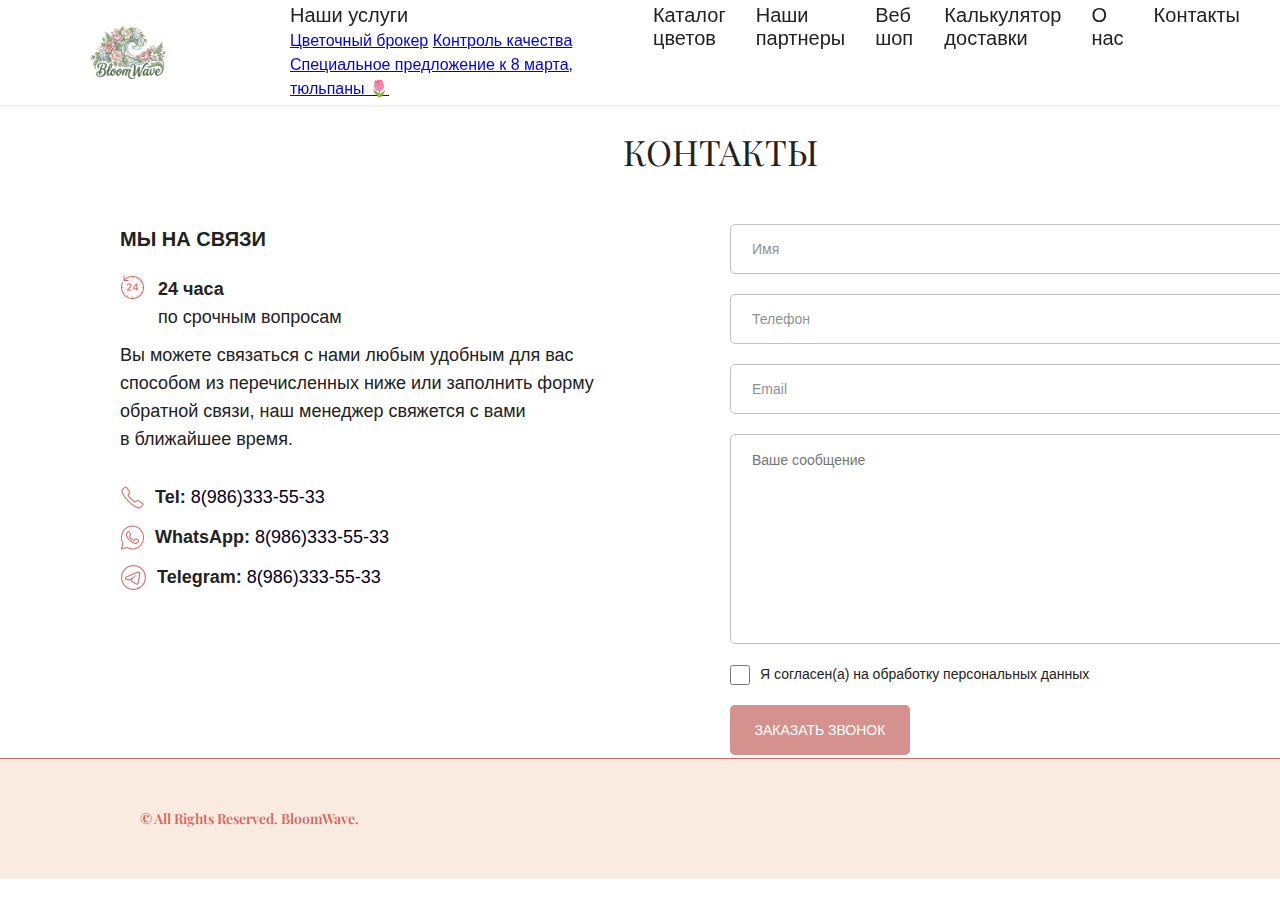
<file: contacts.html>
<!DOCTYPE html>
<html lang="ru">

<head>
    <meta charset="UTF-8">
    <meta name="viewport" content="width=device-width, initial-scale=1.0">
    <title>Контакты - BloomWave</title>
    <link rel="preconnect" href="https://fonts.googleapis.com">
    <link rel="preconnect" href="https://fonts.gstatic.com" crossorigin>
    <link rel="preconnect" href="https://www.figma.com">
    <link rel="dns-prefetch" href="https://www.figma.com">
    <link href="https://fonts.googleapis.com/css2?family=Playfair+Display:wght@400;500;600;700&display=swap"
        rel="stylesheet">
    <link rel="stylesheet" href="styles.css?v=11">
    <style>
        /* Contacts Page Specific Styles */
        .contacts-page {
            width: 1440px;
            margin: 0 auto;
            background: #fff;
            min-height: 100vh;
        }

        .contacts-title-section {
            padding-top: 125px;
            padding-bottom: 45px;
            text-align: center;
        }

        .contacts-title {
            font-family: 'Playfair Display', serif;
            font-weight: 400;
            font-size: 35px;
            line-height: 54px;
            color: #222;
            text-transform: uppercase;
            margin: 0;
        }

        /* Main Contacts Section */
        .contacts-main {
            position: relative;
            width: 1440px;
            min-height: 534px;
            padding: 0 120px;
            display: flex;
            gap: 90px;
        }

        .contacts-info {
            width: 590px;
        }

        .contacts-header {
            font-family: Arial, sans-serif;
            font-weight: 700;
            font-size: 20px;
            line-height: 31px;
            color: #222;
            text-transform: uppercase;
            margin-bottom: 20px;
        }

        .contacts-hours {
            display: flex;
            gap: 120px;
            margin-bottom: 10px;
        }

        .contacts-hour-item {
            display: flex;
            align-items: flex-start;
            gap: 13px;
        }

        .contacts-hour-icon {
            width: 25px;
            height: 25px;
        }

        .contacts-hour-text {
            font-family: Arial, sans-serif;
        }

        .contacts-hour-time {
            font-weight: 700;
            font-size: 18px;
            line-height: 28px;
            color: #222;
        }

        .contacts-hour-desc {
            font-weight: 400;
            font-size: 18px;
            line-height: 28px;
            color: #222;
        }

        .contacts-description {
            font-family: Arial, sans-serif;
            font-weight: 400;
            font-size: 18px;
            line-height: 28px;
            color: #222;
            margin-bottom: 30px;
        }

        .contacts-person {
            font-family: Arial, sans-serif;
            font-weight: 700;
            font-size: 20px;
            line-height: 31px;
            color: #222;
            text-transform: uppercase;
            margin-bottom: 16px;
        }

        .contacts-detail {
            display: flex;
            align-items: center;
            gap: 10px;
            margin-bottom: 12px;
        }

        .contacts-detail-icon {
            width: 25px;
            height: 25px;
            flex-shrink: 0;
        }

        .contacts-detail-text {
            font-family: Arial, sans-serif;
            font-size: 18px;
            line-height: 28px;
            color: #222;
        }

        .contacts-detail-text strong {
            font-weight: 700;
        }

        .contacts-detail-text a {
            color: #000022;
            text-decoration: none;
        }

        .contacts-detail-text a:hover {
            text-decoration: underline;
        }

        /* Contact Form */
        .contacts-form-wrapper {
            width: 590px;
        }

        .contacts-form {
            display: flex;
            flex-direction: column;
            gap: 20px;
        }

        .contacts-input {
            width: 100%;
            height: 50px;
            padding: 17px 21px;
            font-family: Arial, sans-serif;
            font-size: 14px;
            color: #222;
            border: 1px solid #c2c2c2;
            border-radius: 5px;
            background: #fff;
            box-sizing: border-box;
        }

        .contacts-input::placeholder {
            color: #222;
            opacity: 0.5;
        }

        .contacts-textarea {
            width: 100%;
            height: 210px;
            padding: 17px 21px;
            font-family: Arial, sans-serif;
            font-size: 14px;
            color: #222;
            border: 1px solid #c2c2c2;
            border-radius: 5px;
            background: #fff;
            box-sizing: border-box;
            resize: none;
        }

        .contacts-checkbox-wrapper {
            display: flex;
            align-items: center;
            gap: 10px;
        }

        .contacts-checkbox {
            width: 20px;
            height: 20px;
            border: 2px solid #000;
            border-radius: 0;
            cursor: pointer;
        }

        .contacts-checkbox-label {
            font-family: Arial, sans-serif;
            font-size: 14px;
            color: #222;
        }

        .contacts-submit {
            width: 180px;
            height: 50px;
            background: #D4918D;
            border: none;
            border-radius: 5px;
            font-family: Arial, sans-serif;
            font-size: 14px;
            color: #fff;
            cursor: pointer;
            transition: background 0.3s;
        }

        .contacts-submit:hover {
            background: #c04b47;
        }

        /* Footer */
        .contacts-footer {
            margin-top: 0;
        }
    </style>
</head>

<body>
    <div class="page contacts-page">
        <!-- Header -->
        <header class="header">
            <div class="header-container">
                <a href="index.html" class="logo">
                    <img src="logo-trimmed.png" alt="BloomWave" class="logo-img">
                </a>
                <nav class="nav">
                    <div class="nav-dropdown">
                        <a href="index.html#services" class="nav-link nav-link-dropdown">Наши услуги</a>
                        <div class="dropdown-menu">
                            <a href="#" class="dropdown-item">Цветочный
                                брокер</a>
                            <a href="quality-control.html" class="dropdown-item">Контроль качества</a>
                            <a href="tulips.html" class="dropdown-item">Специальное
                                предложение к 8 марта, тюльпаны 🌷</a>
                        </div>
                    </div>
                    <a href="flowercatalog.html" class="nav-link">Каталог цветов</a>
                    <a href="plantations.html" class="nav-link">Наши партнеры</a>
                    <a href="https://shop.floraplaza.nl/floraplaza/nl/EUR/login" class="nav-link">Веб шоп</a>
                    <a href="calculator.html" class="nav-link">Калькулятор доставки</a>
                    <a href="about.html" class="nav-link">О нас</a>
                    <a href="contacts.html" class="nav-link nav-link-active">Контакты</a>
                </nav>
            </div>
        </header>

        <!-- Title Section -->
        <div class="contacts-title-section">
            <h1 class="contacts-title">Контакты</h1>
        </div>

        <!-- Main Contacts Section -->
        <div class="contacts-main">
            <!-- Left: Contact Info -->
            <div class="contacts-info">
                <h2 class="contacts-header">мы на связи</h2>

                <div class="contacts-hours">
                    <div class="contacts-hour-item">
                        <img loading="lazy" src="assets/a95b947b-2007-43f6-b515-650b601c15f5.png" alt=""
                            class="contacts-hour-icon">
                        <div class="contacts-hour-text">
                            <div class="contacts-hour-time">24 часа</div>
                            <div class="contacts-hour-desc">по срочным вопросам</div>
                        </div>
                    </div>
                </div>

                <p class="contacts-description">
                    Вы можете связаться с нами любым удобным для вас<br>
                    способом из перечисленных ниже или заполнить форму<br>
                    обратной связи, наш менеджер свяжется с вами<br>
                    в ближайшее время.
                </p>
                <div class="contacts-detail">
                    <img loading="lazy" src="assets/148cbf4b-0dfd-4dc8-aa86-a72658fc16ea.png" alt=""
                        class="contacts-detail-icon">
                    <span class="contacts-detail-text"><strong>Tel:</strong> <a
                            href="tel:+79863335533">8(986)333-55-33</a></span>
                </div>

                <div class="contacts-detail">
                    <img loading="lazy" src="assets/33247fca-c30e-4785-a756-3c2e9720c925.png" alt=""
                        class="contacts-detail-icon">
                    <span class="contacts-detail-text"><strong>WhatsApp:</strong> <a
                            href="https://wa.me/79863335533">8(986)333-55-33</a></span>
                </div>

                <div class="contacts-detail">
                    <img loading="lazy" src="assets/7f39e8f4-fde7-4955-8b9f-1e0f043702d6.png" alt=""
                        class="contacts-detail-icon" style="width: 27px; height: 27px;">
                    <span class="contacts-detail-text"><strong>Telegram:</strong> <a
                            href="https://t.me/+79863335533">8(986)333-55-33</a></span>
                </div>
            </div>

            <!-- Right: Contact Form -->
            <div class="contacts-form-wrapper">
                <form class="contacts-form">
                    <input type="text" class="contacts-input" placeholder="Имя">
                    <input type="tel" class="contacts-input" placeholder="Телефон">
                    <input type="email" class="contacts-input" placeholder="Email">
                    <textarea class="contacts-textarea" placeholder="Ваше сообщение"></textarea>
                    <div class="contacts-checkbox-wrapper">
                        <input type="checkbox" class="contacts-checkbox" id="consent">
                        <label for="consent" class="contacts-checkbox-label">Я согласен(а) на обработку персональных
                            данных</label>
                    </div>
                    <button type="submit" class="contacts-submit">ЗАКАЗАТЬ ЗВОНОК</button>
                </form>
            </div>
        </div>

        <!-- Footer -->
        <footer class="footer contacts-footer">
            <div class="footer-content">
                <p class="footer-copyright">© All Rights Reserved. BloomWave.</p>
            </div>
        </footer>
    </div>
</body>

</html>
</file>
<file: catalog.css>
/* ============================================
   CATALOG PAGE - Точные значения из Figma MCP
   1440px width, pixel-perfect
   ============================================ */

/* === Page Background === */
.page {
    background-color: #FFFFFF;
    width: 1440px;
    margin: 0 auto;
}

/* === Header Catalog === */
.header-catalog {
    position: fixed;
    top: 0;
    left: 50%;
    transform: translateX(-50%);
    width: 1440px;
    height: 105px;
    background: rgba(255, 255, 255, 0.7);
    box-shadow: 0px 1px 3px 0px rgba(0, 0, 0, 0.1);
    z-index: 100;
}

.header-catalog .header-container {
    max-width: 1200px;
    padding: 26px 120px 26.02px;
    display: flex;
    align-items: center;
}

.header-catalog .logo-img {
    width: 180px;
    height: 52.98px;
}

.header-catalog .nav {
    width: 950px;
    display: flex;
    justify-content: flex-end;
    gap: 34px;
    padding-bottom: 1px;
}

.header-catalog .nav-link {
    font-family: 'Arial', sans-serif;
    font-size: 20px;
    color: #222222;
    text-decoration: none;
    position: relative;
}

.header-catalog .nav-link-active {
    opacity: 0.7;
}

.header-catalog .nav-link::after {
    content: '';
    position: absolute;
    bottom: -3px;
    left: 0;
    width: 100%;
    height: 1px;
    background-color: #DA6561;
    opacity: 0;
    transition: opacity 0.3s;
}

.header-catalog .nav-link:hover::after {
    opacity: 1;
}

/* === Catalog Container === */
.catalog-container {
    display: flex;
    flex-direction: column;
    align-items: center;
    width: 100%;
}

/* === Breadcrumbs Section === */
.breadcrumbs-section {
    width: 100%;
    background-color: #FFFFFF;
    padding: 60px 140px 30px;
}

.breadcrumbs {
    display: flex;
    align-items: center;
    gap: 4px;
}

.breadcrumb-item {
    display: flex;
    align-items: center;
    gap: 10px;
    padding-right: 10px;
}

.breadcrumb-link {
    font-family: 'Playfair Display', serif;
    font-weight: 400;
    font-size: 16px;
    line-height: 19.2px;
    color: #000000;
    text-decoration: none;
}

.breadcrumb-link:hover {
    text-decoration: underline;
}

.breadcrumb-separator {
    font-family: 'Arial', sans-serif;
    font-size: 16px;
    line-height: 19.2px;
    color: #858585;
}

/* === Title Section === */
.catalog-title-section {
    width: 100%;
    background-color: #FFFFFF;
    padding-bottom: 45px;
}

.catalog-title-wrapper {
    position: relative;
    width: 100%;
    height: 50px;
    overflow: hidden;
}

.catalog-title {
    position: absolute;
    left: 643px;
    top: -2px;
    font-family: 'Playfair Display', serif;
    font-weight: 400;
    font-size: 35px;
    line-height: 54px;
    color: #222222;
    text-transform: uppercase;
    margin: 0;
}

/* === Tabs Section === */
.tabs-section {
    width: 1160px;
    padding-top: 60px;
}

.tabs-list {
    display: flex;
    width: 100%;
}

.tab {
    width: 386.66px;
    border-bottom: 1px solid #F9EBE0;
    padding-bottom: 18px;
    display: flex;
    justify-content: center;
    align-items: center;
    cursor: pointer;
}

.tab:last-child {
    width: 386.69px;
}

.tab-active {
    border-bottom-color: #222222;
}

.tab-text {
    font-family: 'Playfair Display', serif;
    font-weight: 400;
    font-size: 16px;
    line-height: 21.6px;
    color: #222222;
    text-align: center;
}

.tab-text-active {
    font-weight: 600;
    color: #022222;
}

/* === Tab Panel === */
.tabpanel {
    position: relative;
    width: 100%;
    height: 1740px;
    background-color: #FFFFFF;
}

/* === Section Titles === */
.section-title {
    position: absolute;
    left: 139px;
    font-family: 'Playfair Display', serif;
    font-weight: 400;
    font-size: 35px;
    color: #222222;
    margin: 0;
    text-transform: none;
}

.section-title-1 {
    top: 60px;
    line-height: 54px;
}

.section-title-2 {
    top: 978px;
    line-height: 51px;
}

.section-title-3 {
    top: 1362px;
    line-height: 44px;
}

/* === Rose Cards === */
.rose-card {
    position: absolute;
    width: 174px;
    height: 174px;
    background-color: #FFFFFF;
    overflow: hidden;
}

.rose-img {
    width: 100%;
    height: 100%;
    object-fit: cover;
}

.rose-name {
    position: absolute;
    font-family: 'Arial', sans-serif;
    font-size: 20px;
    line-height: 31px;
    color: #222222;
}

/* === CTA Section === */
.cta-section {
    width: 100%;
    background-color: #F9EBE0;
    padding: 30px 0;
}

.cta-content {
    height: 130px;
    position: relative;
    display: flex;
    flex-direction: column;
    align-items: center;
}

.cta-title {
    position: absolute;
    left: 356px;
    top: 0;
    width: 728px;
    font-family: 'Playfair Display', serif;
    font-weight: 400;
    font-size: 35px;
    line-height: 54px;
    color: #000000;
    margin: 0;
}

.cta-buttons {
    position: absolute;
    top: 74px;
    display: flex;
    gap: 21px;
}

.btn {
    width: 180px;
    padding: 13.15px 0 14.85px;
    font-family: 'Arial', sans-serif;
    font-size: 14px;
    line-height: 21.7px;
    text-align: center;
    text-decoration: none;
    border-radius: 5px;
    display: block;
}

.btn-primary {
    background-color: #DA6561;
    color: #FFFFFF;
}

.btn-outline {
    background-color: #F9EBE0;
    color: #DA6561;
    border: 1px solid #DA6561;
}

.btn:hover {
    opacity: 0.9;
}

/* === Footer override for catalog === */
.footer {
    background: #F9EBE0;
    border-top: 1px solid #DA6561;
    padding: 0 140px;
}

.footer-content {
    display: flex;
    justify-content: space-between;
    align-items: center;
    padding: 48.65px 0 49.35px;
}

.footer-copyright {
    font-family: 'Playfair Display', serif;
    font-weight: 600;
    font-size: 14px;
    line-height: 21.7px;
    color: #DA6561;
    margin: 0;
}

.footer-social {
    display: flex;
    gap: 8px;
    padding-left: 12px;
}

.social-link {
    width: 30px;
    height: 30px;
    display: block;
}

.social-link img {
    width: 100%;
    height: 100%;
}

/* === Dropdown for catalog page === */
.header-catalog .nav-dropdown {
    position: relative;
}

.header-catalog .dropdown-menu {
    position: absolute;
    top: 100%;
    left: 0;
    min-width: 280px;
    background: #FFFFFF;
    box-shadow: 0 4px 20px rgba(0, 0, 0, 0.1);
    border-radius: 4px;
    padding: 16px 0;
    opacity: 0;
    visibility: hidden;
    transform: translateY(10px);
    transition: all 0.3s ease;
    z-index: 1000;
    margin-top: 10px;
}

.header-catalog .nav-dropdown:hover .dropdown-menu {
    opacity: 1;
    visibility: visible;
    transform: translateY(0);
}

.header-catalog .dropdown-item {
    display: block;
    padding: 10px 24px;
    font-family: 'Arial', sans-serif;
    font-size: 16px;
    color: #222222;
    text-decoration: none;
    transition: all 0.2s ease;
}

.header-catalog .dropdown-item:hover {
    background-color: #F9EBE0;
    color: #DA6561;
}
</file>
<file: styles.css>
/* ============================================
   INCOFLORES - Пиксель-в-пиксель верстка 1440px
   Точные значения из Figma
   ============================================ */

/* === Reset & Base === */
*,
*::before,
*::after {
    margin: 0;
    padding: 0;
    box-sizing: border-box;
}

html {
    scroll-behavior: smooth;
}

body {
    font-family: 'Arial', sans-serif;
    font-size: 16px;
    line-height: 1.5;
    color: #222222;
    background-color: #ffffff;
}

/* === CSS Variables из Figma === */
:root {
    /* Цвета */
    --color-linen: #F9EBE0;
    --color-quarter-spanish-white: #F6E9DD;
    --color-red: #DA6561;
    --color-sunglo: #DE716E;
    --color-mine-shaft: #222222;
    --color-white: #FFFFFF;
    --color-mercury: #E8E8E8;
    --color-silver: #C7C7C7;
    --color-silver-2: #C2C2C2;
    --color-perano: #B3CEF4;
    --color-mandys-pink: #F0B5AC;
    --color-black: #000000;
    --color-azure: #0075FF;
    --color-periwinkle-gray: #C7D2E9;
    --color-alto: #D9D9D9;

    /* Шрифты */
    --font-playfair: 'Playfair Display', serif;
    --font-arial: 'Arial', sans-serif;

    /* Размеры шрифтов */
    --fs-14: 14px;
    --fs-18: 18px;
    --fs-20: 20px;
    --fs-21: 21px;
    --fs-24: 24px;
    --fs-25: 25px;
    --fs-26: 26px;
    --fs-30: 30px;
    --fs-35: 35px;
    --fs-60: 60px;

    /* Line Heights */
    --lh-21: 21.7px;
    --lh-23: 23px;
    --lh-28: 28px;
    --lh-31: 31px;
    --lh-33: 33px;
    --lh-40: 40px;
    --lh-41: 41px;
    --lh-49: 49px;
    --lh-54: 54px;
    --lh-84: 84px;
    --lh-93: 93px;

    /* Размеры */
    --container-width: 1200px;
    --page-width: 1440px;
    --padding-x: 120px;
}

/* === Page === */
.page {
    width: 1440px;
    margin: 0 auto;
    background-color: var(--color-white);
    position: relative;
}

/* === Header === */
.header {
    position: fixed;
    top: 0;
    left: 50%;
    transform: translateX(-50%);
    width: 1440px;
    height: 105px;
    background: rgba(255, 255, 255, 0.7);
    box-shadow: 0px 1px 3px 0px rgba(0, 0, 0, 0.1);
    z-index: 100;
    padding: 0 120px;
}

.header-container {
    max-width: 1200px;
    width: 100%;
    height: 100%;
    display: flex;
    align-items: center;
    justify-content: space-between;
    padding: 26px 0 26.02px 0;
}

.logo {
    width: 210px;
    display: flex;
    flex-direction: column;
    align-items: flex-start;
}

.logo-img {
    width: 180px;
    height: 52.98px;
    object-fit: contain;
}

.nav {
    display: flex;
    gap: 30px;
    align-items: flex-start;
    justify-content: flex-end;
    width: 950px;
    padding-bottom: 1px;
}

.nav-link {
    font-family: var(--font-arial);
    font-size: var(--fs-20);
    line-height: normal;
    color: var(--color-mine-shaft);
    text-decoration: none;
    position: relative;
}

.nav-link::after {
    content: '';
    position: absolute;
    bottom: -3px;
    left: 0;
    width: 100%;
    height: 1px;
    background-color: var(--color-red);
    opacity: 0;
    transition: opacity 0.3s;
}

.nav-link:hover::after {
    opacity: 1;
}

/* === Hero Section === */
.hero {
    width: 100%;
    height: 930px;
    background-color: var(--color-linen);
    position: relative;
    overflow: hidden;
    clip-path: inset(0);
}

.hero-image {
    position: absolute;
    top: 0;
    left: 429px;
    width: 1011px;
    height: 930px;
    overflow: hidden;
}

.hero-image img {
    width: 1650px;
    height: 100%;
    object-fit: cover;
    margin-left: -85px;
}

.hero-gradient,
.hero-gradient-2 {
    position: absolute;
    top: 0;
    left: 429px;
    width: 602px;
    height: 930px;
    background: linear-gradient(87deg, #F9EBE0 0%, rgba(249, 235, 224, 0) 100%);
    z-index: 1;
}

.hero-gradient-2 {
    z-index: 2;
}

.hero-content {
    position: absolute;
    top: 347px;
    left: 120px;
    width: 629px;
    z-index: 3;
}

.hero-title {
    font-family: var(--font-playfair);
    font-weight: 400;
    font-size: var(--fs-60);
    line-height: var(--lh-84);
    color: var(--color-red);
    text-transform: uppercase;
    display: flex;
    flex-direction: column;
}

.hero-form-wrapper {
    position: absolute;
    top: 630px;
    left: 120px;
    z-index: 3;
}

.hero-form-title {
    font-family: var(--font-playfair);
    font-weight: 400;
    font-size: var(--fs-21);
    line-height: var(--lh-33);
    color: var(--color-mine-shaft);
    margin-bottom: 10px;
    width: 368px;
}

.hero-form {
    display: flex;
    align-items: flex-end;
    gap: 0;
    width: 589px;
}

.hero-input-wrapper {
    flex: 1;
    padding-right: 20px;
}

.hero-input {
    width: 100%;
    height: 50px;
    background: var(--color-quarter-spanish-white);
    border: 1px solid var(--color-red);
    border-radius: 5px;
    padding: 17px 21px;
    font-family: var(--font-arial);
    font-size: var(--fs-14);
    color: var(--color-red);
    outline: none;
}

.hero-input::placeholder {
    color: var(--color-red);
    opacity: 0.5;
}

.hero-btn {
    width: 79px;
    height: 50px;
    background: var(--color-red);
    border: none;
    border-radius: 5px;
    font-family: var(--font-arial);
    font-weight: 700;
    font-size: var(--fs-24);
    color: var(--color-linen);
    cursor: pointer;
    display: flex;
    align-items: center;
    justify-content: center;
    padding: 11px 15px 12px;
}

/* === About Section === */
.about {
    background: var(--color-white);
    padding: 90px 0;
}

.about-inner {
    position: relative;
    height: 304px;
    overflow: hidden;
}

.about-divider-top,
.about-divider-bottom {
    position: absolute;
    left: 120px;
    width: 1199px;
    height: 1px;
    background: var(--color-mine-shaft);
}

.about-divider-top {
    top: 0;
}

.about-divider-bottom {
    top: 301px;
}

.about-title {
    position: absolute;
    top: 31px;
    left: 300px;
    width: 841px;
    font-family: var(--font-playfair);
    font-weight: 400;
    font-size: var(--fs-35);
    line-height: var(--lh-49);
    color: var(--color-red);
    text-transform: uppercase;
    text-align: center;
    display: flex;
    flex-direction: column;
    align-items: center;
}

.about-text {
    position: absolute;
    top: 150px;
    left: 324px;
    width: 794px;
    font-family: var(--font-arial);
    font-size: var(--fs-26);
    line-height: var(--lh-40);
    color: var(--color-mine-shaft);
    text-align: center;
    display: flex;
    flex-direction: column;
    align-items: center;
}

/* === Why Us Section === */
.why-us {
    background: var(--color-white);
}

.why-us-title-wrapper {
    padding: 45px 0;
    height: 140px;
}

.section-title {
    font-family: var(--font-playfair);
    font-weight: 400;
    font-size: var(--fs-35);
    line-height: var(--lh-54);
    color: var(--color-mine-shaft);
    text-transform: uppercase;
    text-align: center;
}

.why-us-stats {
    position: relative;
    height: 121px;
    padding-bottom: 90px;
}

.stat-item {
    position: absolute;
    display: flex;
    flex-direction: column;
}

.stat-item:nth-child(1) {
    left: 211px;
    top: 0;
}

.stat-item:nth-child(3) {
    left: 415px;
    top: 0;
}

.stat-item:nth-child(5) {
    left: 692px;
    top: 0;
}

.stat-item:nth-child(7) {
    left: 971px;
    top: 0;
}

.stat-number {
    font-family: var(--font-playfair);
    font-weight: 400;
    font-size: var(--fs-60);
    line-height: var(--lh-93);
    color: var(--color-red);
    text-transform: uppercase;
    position: relative;
    top: -15px;
}

.stat-prefix {
    font-family: var(--font-playfair);
    font-weight: 400;
    font-size: var(--fs-35);
    line-height: var(--lh-54);
    color: var(--color-red);
    text-transform: uppercase;
    position: absolute;
    top: 2px;
    left: -27px;
}

.stat-suffix {
    font-family: var(--font-playfair);
    font-weight: 400;
    font-size: var(--fs-35);
    line-height: var(--lh-54);
    color: var(--color-red);
    text-transform: uppercase;
    letter-spacing: -0.5px;
    position: absolute;
    top: 9px;
    left: 68px;
}

.stat-text {
    font-family: var(--font-arial);
    font-size: var(--fs-18);
    line-height: var(--lh-28);
    color: var(--color-mine-shaft);
    position: absolute;
    top: 79px;
    white-space: nowrap;
}

.stat-divider {
    position: absolute;
    width: 1px;
    height: 100px;
    background: var(--color-mine-shaft);
    top: 11px;
}

.stat-divider:nth-child(2) {
    left: 368px;
}

.stat-divider:nth-child(4) {
    left: 645px;
}

.stat-divider:nth-child(6) {
    left: 924px;
}

/* === Services Section === */
.services {
    background: var(--color-white);
}

.services-title-wrapper {
    padding: 45px 0;
    height: 140px;
}

.services-grid {
    position: relative;
    height: 614px;
    padding-bottom: 90px;
}

.service-main {
    position: absolute;
    left: 120px;
    top: 0;
    width: 657px;
    height: 613px;
}

.service-main-link {
    display: block;
    width: 100%;
    height: 100%;
    overflow: hidden;
}

.service-main-img {
    width: 100%;
    height: 100%;
    object-fit: cover;
}

.service-main-overlay {
    position: absolute;
    left: 0;
    top: 440px;
    width: 657px;
    height: 173px;
    background: var(--color-linen);
    opacity: 0.75;
    border-radius: 5px;
    text-decoration: none;
    padding: 22px;
}

.service-main-title {
    font-family: var(--font-playfair);
    font-weight: 400;
    font-size: var(--fs-30);
    line-height: 50px;
    color: var(--color-mine-shaft);
    text-transform: uppercase;
}

.service-main-text {
    font-family: var(--font-arial);
    font-size: var(--fs-18);
    line-height: var(--lh-23);
    color: var(--color-mine-shaft);
    display: flex;
    flex-direction: column;
}

.service-main-list {
    list-style: none;
    padding: 0;
    margin: 0;
    font-family: var(--font-playfair);
    font-size: 18px;
    line-height: 1.6;
    color: var(--color-mine-shaft);
    text-transform: uppercase;
}

.service-main-list li {
    position: relative;
    padding-left: 20px;
    margin-bottom: 2px;
}

.service-main-list li::before {
    content: '—';
    position: absolute;
    left: 0;
    color: var(--color-mine-shaft);
}

.services-side {
    position: absolute;
    left: 799px;
    top: 0;
    width: 520px;
    display: flex;
    flex-direction: column;
    gap: 0;
}

.service-item {
    position: relative;
    width: 519px;
    height: 188.63px;
}

.service-item:nth-child(1) {
    top: 0;
}

.service-item:nth-child(2) {
    top: 24px;
}

.service-item:nth-child(3) {
    top: 48px;
}

.service-item-link {
    display: block;
    width: 100%;
    height: 100%;
    overflow: hidden;
}

.service-item-img {
    width: 100%;
    height: 100%;
    object-fit: cover;
}

.service-item-overlay {
    position: absolute;
    left: 0;
    bottom: 0;
    width: 520px;
    height: 54px;
    background: var(--color-linen);
    opacity: 0.75;
    border-radius: 5px;
    text-decoration: none;
    display: flex;
    align-items: center;
    padding-left: 22px;
}

.service-item-title {
    font-family: var(--font-playfair);
    font-weight: 400;
    font-size: var(--fs-25);
    line-height: var(--lh-41);
    color: var(--color-mine-shaft);
    text-transform: uppercase;
}

/* === Geography Section === */
.geography {
    background: var(--color-linen);
}

.geography-title-wrapper {
    padding: 45px 0;
    height: 140px;
}

.geography-slider-wrapper {
    position: relative;
    padding: 0 120px 90px;
}

.geography-slider {
    position: relative;
    width: 1200px;
    height: 600px;
    overflow: hidden;
}

.slide {
    position: absolute;
    width: 1160px;
    height: 600px;
    padding: 0 20px;
    transition: transform 0.5s ease, opacity 0.5s ease;
}

.slide-prev {
    left: -1200px;
    opacity: 0.3;
}

.slide-active {
    left: 0;
    opacity: 1;
}

.slide-next {
    left: 1200px;
    opacity: 0.3;
}

.slide-img,
.slide-img-map {
    width: 100%;
    height: 100%;
    object-fit: contain;
}

.slider-btn {
    position: absolute;
    top: 280px;
    width: 40px;
    height: 40px;
    background: var(--color-mercury);
    border: none;
    border-radius: 50%;
    cursor: pointer;
    display: flex;
    align-items: center;
    justify-content: center;
}

.slider-btn-prev {
    left: 30px;
}

.slider-btn-next {
    right: 30px;
}

.slider-arrow {
    width: 9px;
    height: 16px;
    background-image: url('data:image/svg+xml,<svg width="9" height="17" viewBox="0 0 9 17" fill="none" xmlns="http://www.w3.org/2000/svg"><path d="M1 1L8 8.5L1 16" stroke="%23222222" stroke-width="1.5"/></svg>');
    background-repeat: no-repeat;
    background-position: center;
}

.slider-arrow-prev {
    transform: rotate(180deg);
}

.slider-dots {
    display: flex;
    justify-content: center;
    gap: 0;
    margin-top: 16px;
}

.dot {
    width: 8px;
    height: 8px;
    border-radius: 50%;
    background: var(--color-silver);
    margin: 10px 5px;
    cursor: pointer;
    transition: background 0.3s;
}

.dot.active {
    background: var(--color-mine-shaft);
}

/* === Contacts Section === */
.contacts {
    background: var(--color-white);
    padding-bottom: 90px;
}

.contacts-title-wrapper {
    padding: 45px 0;
    height: 140px;
}

.contacts-content {
    position: relative;
    height: 534px;
    padding-bottom: 90px;
}

.contacts-info {
    position: absolute;
    left: 120px;
    top: 0;
    width: 590px;
}

.contacts-block {
    margin-bottom: 32px;
}

.contacts-label {
    font-family: var(--font-arial);
    font-weight: 700;
    font-size: var(--fs-20);
    line-height: var(--lh-31);
    color: var(--color-mine-shaft);
    text-transform: uppercase;
    margin-bottom: 20px;
}

.contacts-row {
    display: flex;
    gap: 120px;
    margin-bottom: 8px;
}

.contacts-item {
    display: flex;
    align-items: flex-start;
    gap: 13px;
}

.contacts-icon {
    width: 25px;
    height: 25px;
}

.contacts-icon-tg {
    width: 27px;
    height: 27px;
}

.contacts-item-content {
    display: flex;
    flex-direction: column;
}

.contacts-item-bold {
    font-family: var(--font-arial);
    font-weight: 700;
    font-size: var(--fs-18);
    line-height: var(--lh-28);
    color: var(--color-mine-shaft);
}

.contacts-item-text {
    font-family: var(--font-arial);
    font-size: var(--fs-18);
    line-height: var(--lh-28);
    color: var(--color-mine-shaft);
}

.contacts-description {
    font-family: var(--font-arial);
    font-size: var(--fs-18);
    line-height: var(--lh-28);
    color: var(--color-mine-shaft);
}

.contacts-details {
    display: flex;
    flex-direction: column;
    gap: 10px;
}

.contact-detail {
    display: flex;
    align-items: center;
    gap: 10px;
    font-family: var(--font-arial);
    font-size: var(--fs-18);
    line-height: var(--lh-28);
    color: var(--color-mine-shaft);
}

.contact-detail strong {
    font-weight: 700;
}

.contact-detail a {
    color: #000022;
    text-decoration: none;
}

.contact-detail a:hover {
    text-decoration: underline;
}

.contacts-form {
    position: absolute;
    left: 730px;
    top: 0;
    width: 590px;
}

.form {
    display: flex;
    flex-direction: column;
    gap: 20px;
}

.form-input {
    width: 100%;
    height: 50px;
    background: var(--color-white);
    border: 1px solid var(--color-silver-2);
    border-radius: 5px;
    padding: 17px 21px;
    font-family: var(--font-arial);
    font-size: var(--fs-14);
    color: var(--color-mine-shaft);
    outline: none;
}

.form-input::placeholder {
    color: var(--color-mine-shaft);
    opacity: 0.5;
}

.form-textarea {
    width: 100%;
    height: 210px;
    background: var(--color-white);
    border: 1px solid var(--color-silver-2);
    border-radius: 5px;
    padding: 17px 21px;
    font-family: var(--font-arial);
    font-size: var(--fs-14);
    color: var(--color-mine-shaft);
    resize: none;
    outline: none;
}

.form-checkbox {
    display: flex;
    align-items: center;
    gap: 10px;
    cursor: pointer;
}

.checkbox-input {
    display: none;
}

.checkbox-custom {
    width: 20px;
    height: 20px;
    border: 2px solid var(--color-black);
    position: relative;
    flex-shrink: 0;
}

.checkbox-input:checked+.checkbox-custom::after {
    content: '';
    position: absolute;
    left: 3px;
    top: -1px;
    width: 5px;
    height: 10px;
    border: solid var(--color-black);
    border-width: 0 2px 2px 0;
    transform: rotate(45deg);
}

.checkbox-text {
    font-family: var(--font-arial);
    font-size: var(--fs-14);
    line-height: normal;
    color: var(--color-mine-shaft);
}

.form-btn {
    width: 180px;
    height: 50px;
    background: var(--color-red);
    border: none;
    border-radius: 5px;
    font-family: var(--font-arial);
    font-size: var(--fs-14);
    color: var(--color-white);
    cursor: pointer;
    text-align: center;
}

/* === Footer === */
.footer {
    background: var(--color-linen);
    border-top: 1px solid var(--color-red);
    padding: 0 140px;
}

.footer-content {
    display: flex;
    justify-content: space-between;
    align-items: center;
    padding: 48.66px 0 49.34px;
}

.footer-copyright {
    font-family: var(--font-playfair);
    font-weight: 600;
    font-size: var(--fs-14);
    line-height: var(--lh-21);
    color: var(--color-red);
}

.footer-social {
    display: flex;
    gap: 4px;
    padding-left: 12px;
}

.social-link {
    display: block;
    width: 30px;
    height: 30px;
}

.social-link img {
    width: 100%;
    height: 100%;
    object-fit: contain;
}
</file>
